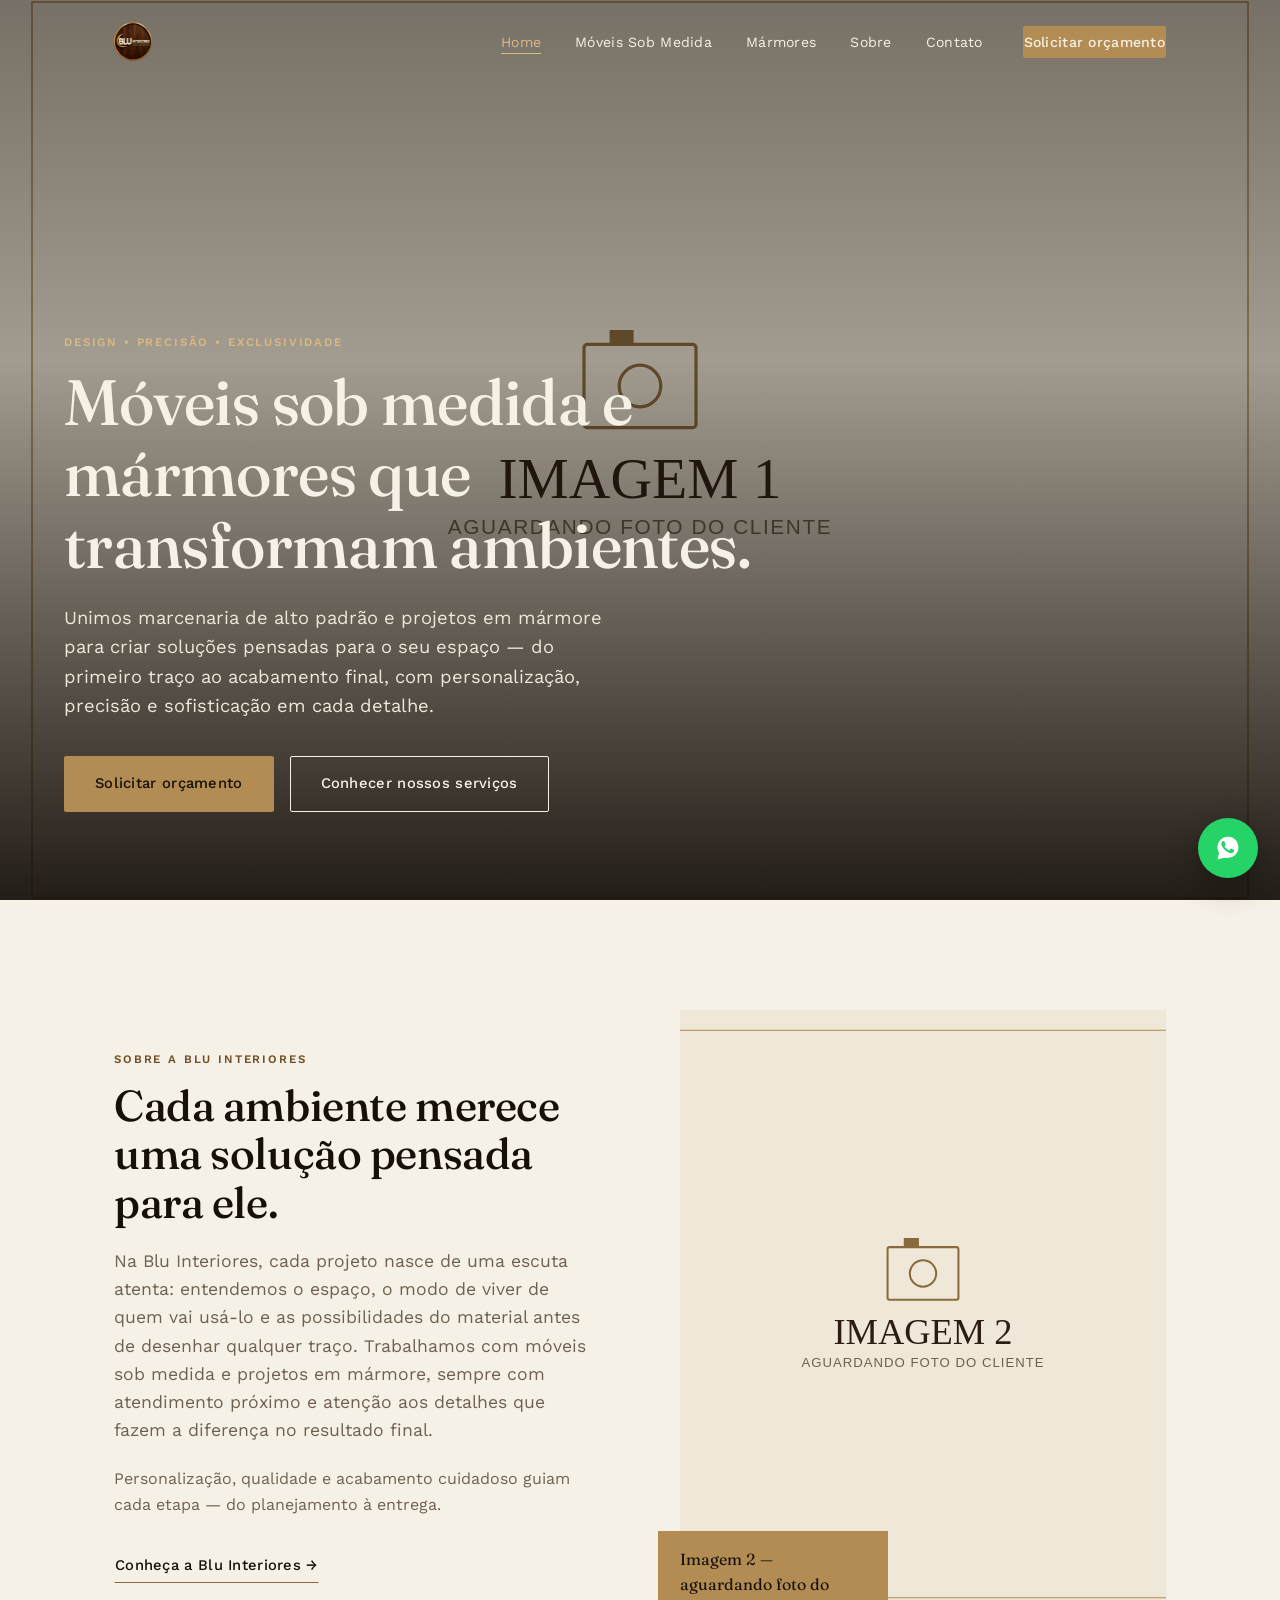
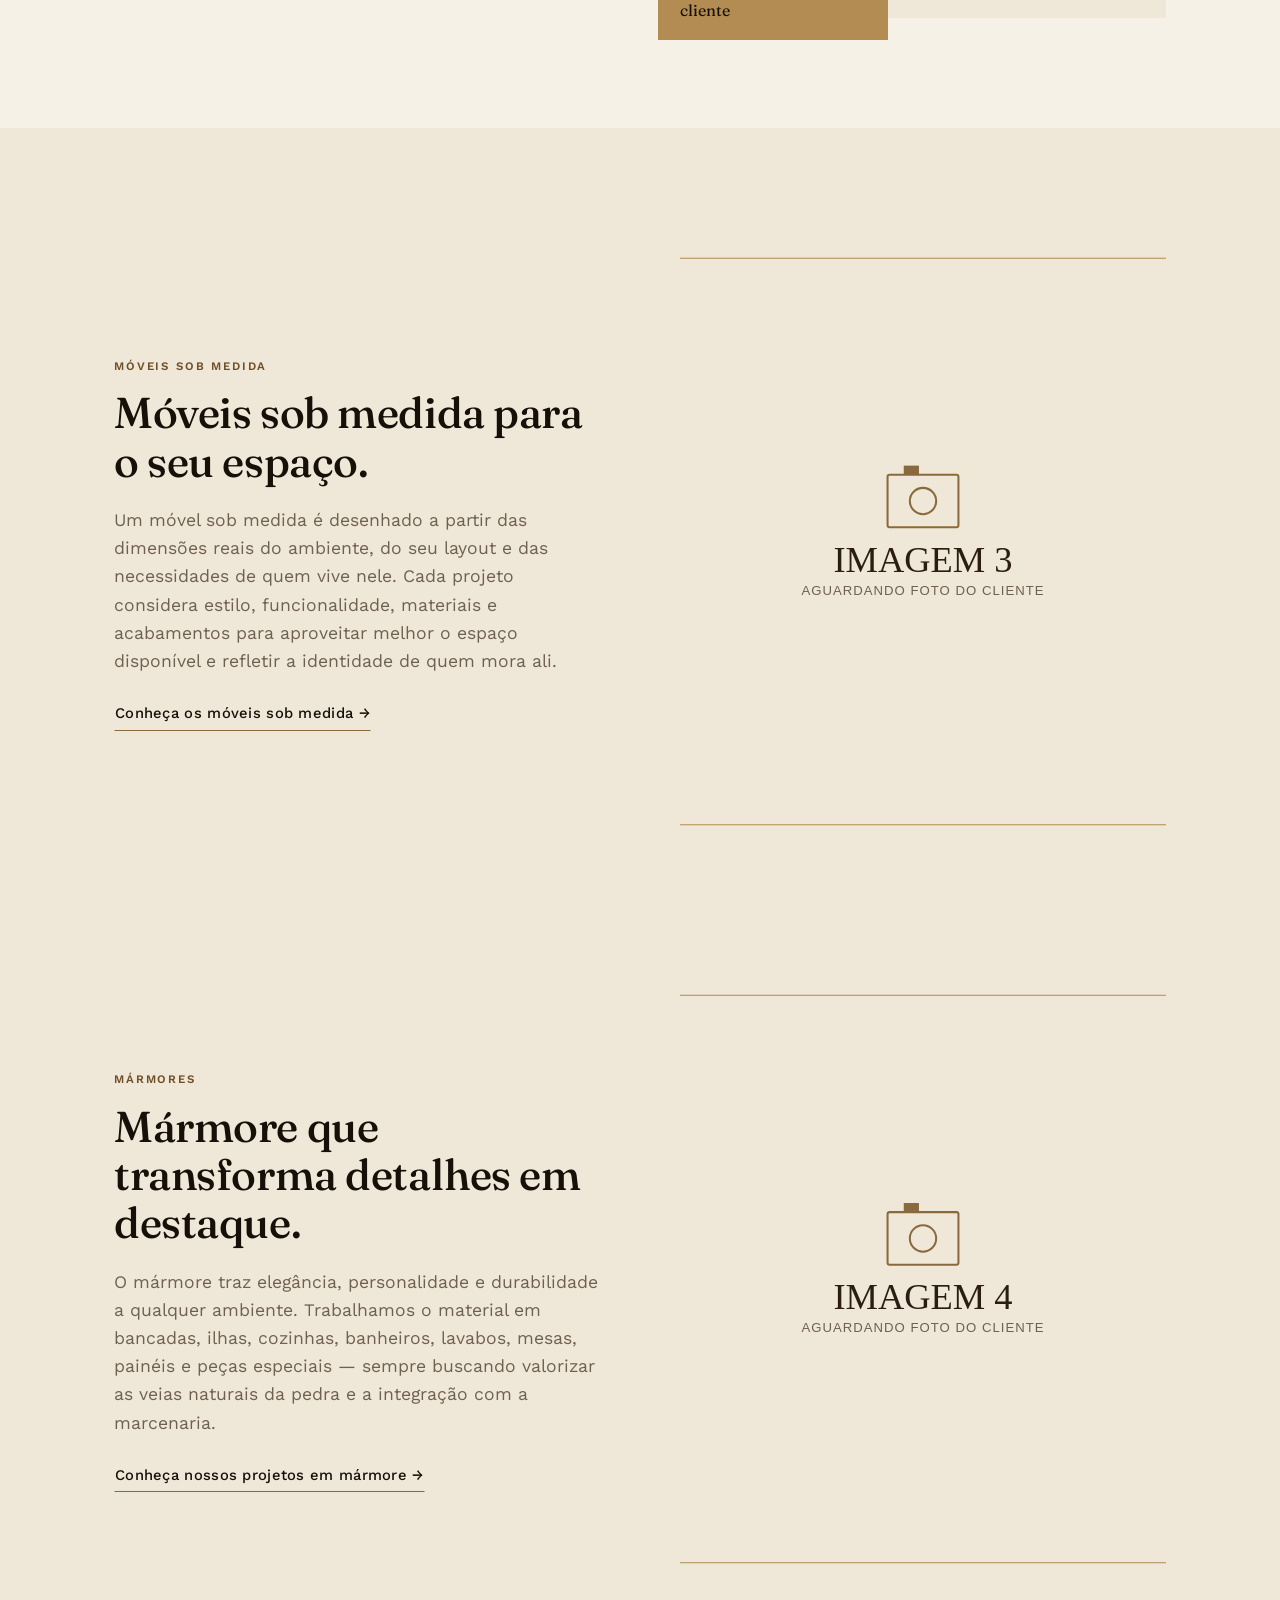
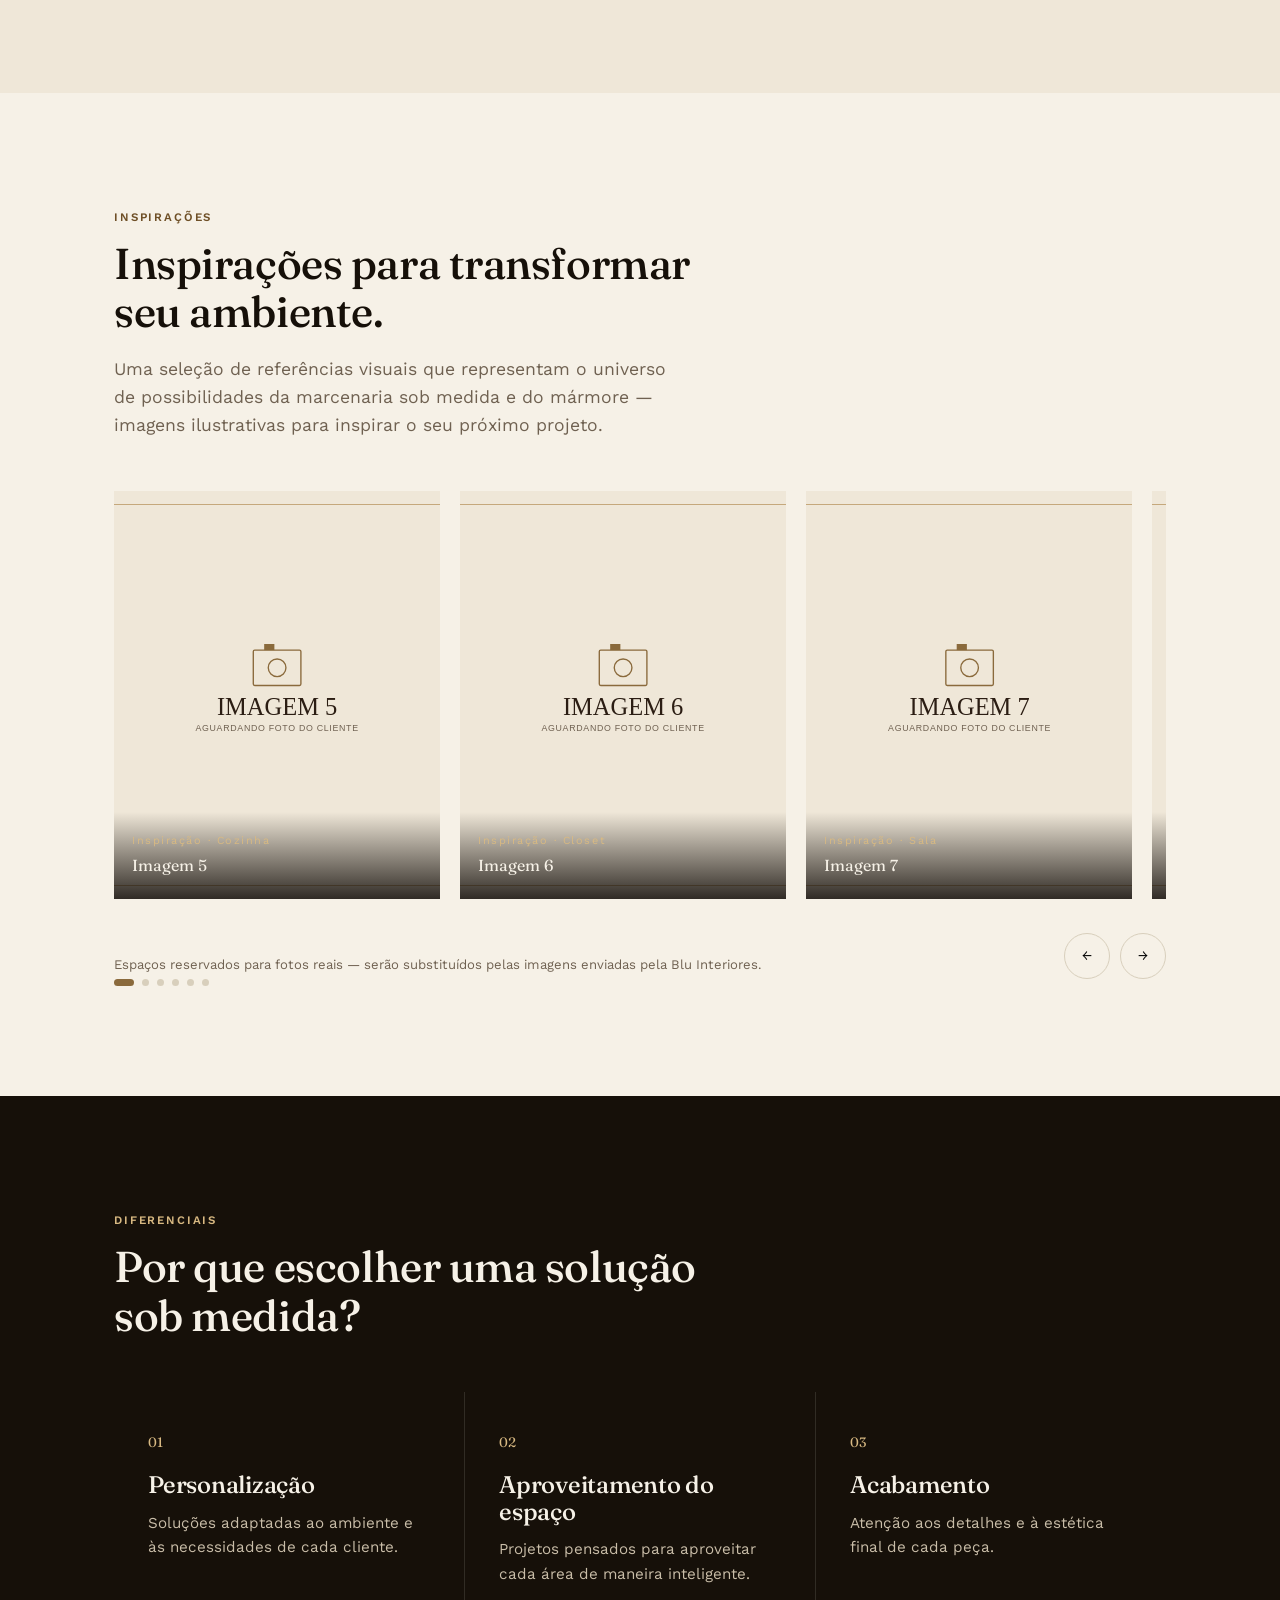
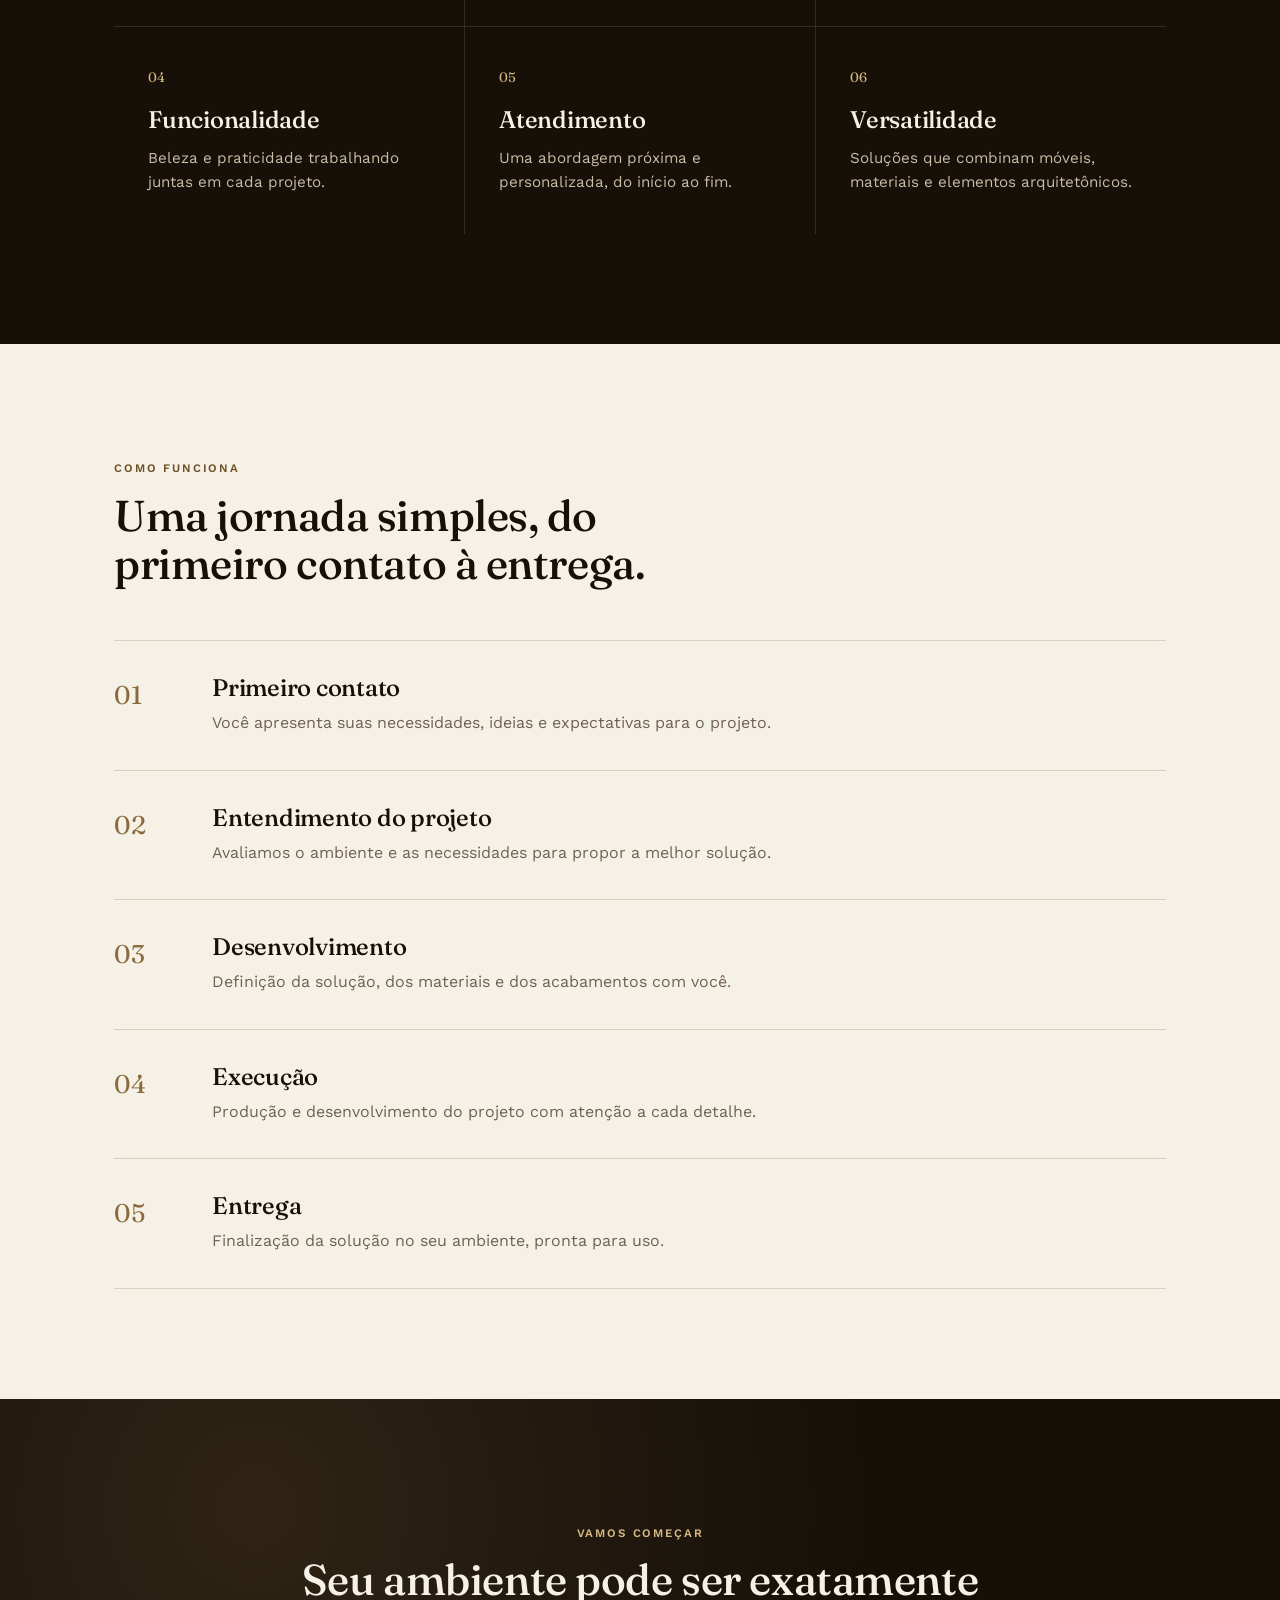
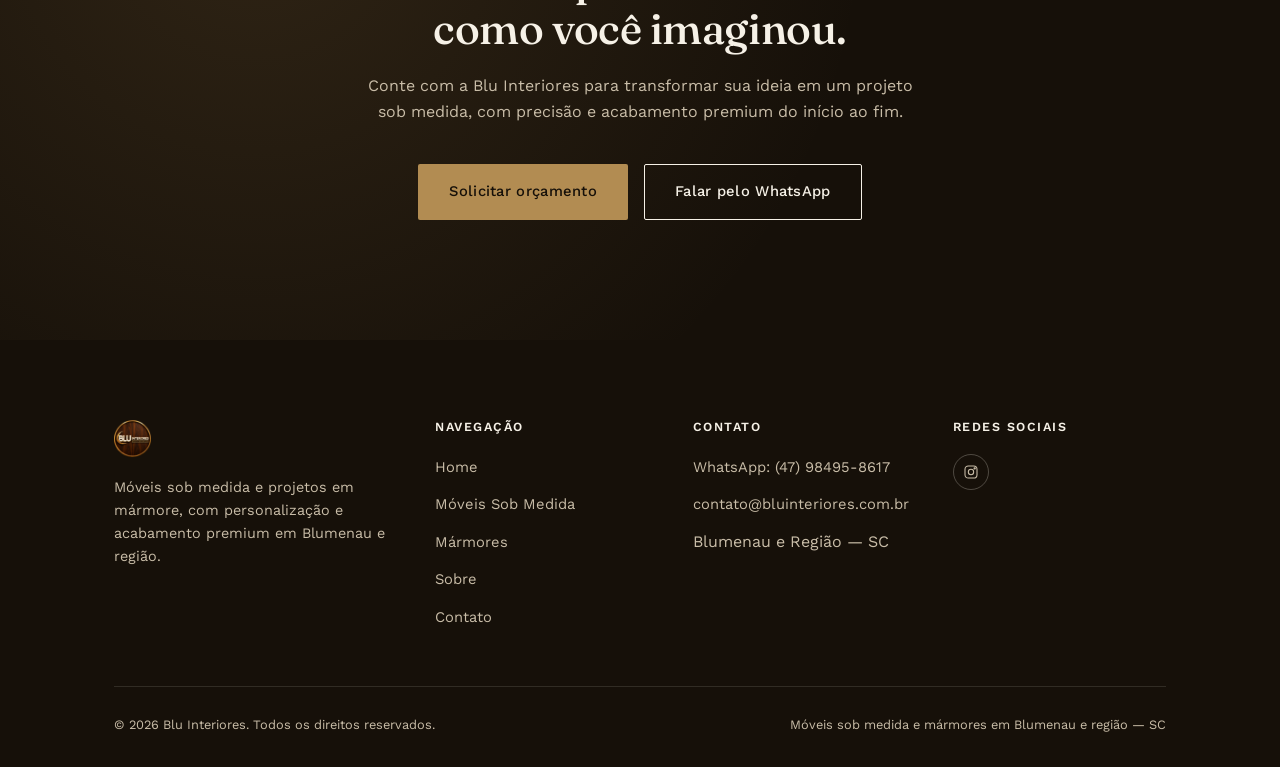
<file: index.html>
<!DOCTYPE html>
<html lang="pt-BR">
<head>
<meta charset="UTF-8">
<meta name="viewport" content="width=device-width, initial-scale=1.0">
<title>Blu Interiores | Móveis Sob Medida e Mármores em Blumenau, SC</title>
<meta name="description" content="Móveis sob medida e projetos em mármore com acabamento premium. Atendimento personalizado em Blumenau e região. Solicite um orçamento com a Blu Interiores.">
<link rel="canonical" href="https://www.bluinteriores.com.br/">
<meta property="og:type" content="website">
<meta property="og:title" content="Blu Interiores | Móveis Sob Medida e Mármores">
<meta property="og:description" content="Móveis sob medida e projetos em mármore com acabamento premium, personalização e atenção aos detalhes.">
<meta property="og:image" content="https://www.bluinteriores.com.br/assets/logo-madeira.png">
<meta property="og:locale" content="pt_BR">
<meta name="twitter:card" content="summary_large_image">
<link rel="icon" href="assets/logo-madeira.png" type="image/png">
<meta name="theme-color" content="#161009">
<link rel="preconnect" href="https://fonts.googleapis.com">
<link rel="preconnect" href="https://fonts.gstatic.com" crossorigin>
<link rel="stylesheet" href="https://fonts.googleapis.com/css2?family=Fraunces:ital,opsz,wght@0,9..144,300;0,9..144,400;0,9..144,500;0,9..144,600;1,9..144,400&family=Work+Sans:wght@300;400;500;600&display=swap">
<link rel="stylesheet" href="assets/css/style.css">
<script type="application/ld+json">
{
  "@context": "https://schema.org",
  "@type": "LocalBusiness",
  "name": "Blu Interiores",
  "image": "https://www.bluinteriores.com.br/assets/logo-madeira.png",
  "description": "Móveis sob medida e projetos em mármore com acabamento premium.",
  "areaServed": "Blumenau e Região, SC",
  "address": { "@type": "PostalAddress", "addressLocality": "Blumenau", "addressRegion": "SC", "addressCountry": "BR" },
  "sameAs": ["https://www.instagram.com/interiores.blu"]
}
</script>
</head>
<body>
<a class="skip-link" href="#main">Pular para o conteúdo</a>

<!-- ============ HEADER ============ -->
<header class="site-header">
  <div class="container">
    <a href="index.html" class="brand" aria-label="Blu Interiores — início">
      <img src="assets/logo-madeira.png" alt="Blu Interiores — Móveis Sob Medida" decoding="async">
    </a>
    <nav class="main-nav" aria-label="Navegação principal">
      <ul>
        <li><a href="index.html" aria-current="page">Home</a></li>
        <li><a href="moveis-sob-medida.html">Móveis Sob Medida</a></li>
        <li><a href="marmores.html">Mármores</a></li>
        <li><a href="sobre.html">Sobre</a></li>
        <li><a href="contato.html">Contato</a></li>
      </ul>
      <a class="btn btn-primary nav-cta" href="contato.html">Solicitar orçamento</a>
    </nav>
    <button class="hamburger" aria-label="Abrir menu" aria-expanded="false">
      <span></span><span></span><span></span>
    </button>
  </div>
</header>

<div class="mobile-panel" id="mobile-panel">
  <div class="panel-top">
    <img src="assets/logo-madeira.png" alt="Blu Interiores" style="height:34px;" decoding="async">
    <button class="close-btn" aria-label="Fechar menu">&times;</button>
  </div>
  <ul>
    <li><a href="index.html" aria-current="page">Home</a></li>
    <li><a href="moveis-sob-medida.html">Móveis Sob Medida</a></li>
    <li><a href="marmores.html">Mármores</a></li>
    <li><a href="sobre.html">Sobre</a></li>
    <li><a href="contato.html">Contato</a></li>
  </ul>
  <a class="btn btn-primary" href="contato.html">Solicitar orçamento</a>
</div>

<main id="main">

  <!-- ============ HERO ============ -->
  <section class="hero">
    <div class="hero-media">
      <img src="assets/placeholders/imagem-1.svg" alt="Imagem 1 — aguardando foto enviada pelo cliente" loading="eager" decoding="async" fetchpriority="high">
    </div>
    <div class="hero-content">
      <span class="eyebrow" style="color:var(--brass-light)">DESIGN • PRECISÃO • EXCLUSIVIDADE</span>
      <h1>Móveis sob medida e mármores que transformam ambientes.</h1>
      <p class="lede">Unimos marcenaria de alto padrão e projetos em mármore para criar soluções pensadas para o seu espaço — do primeiro traço ao acabamento final, com personalização, precisão e sofisticação em cada detalhe.</p>
      <div class="btn-row">
        <a href="contato.html" class="btn btn-primary">Solicitar orçamento</a>
        <a href="#servicos" class="btn btn-outline">Conhecer nossos serviços</a>
      </div>
    </div>
  </section>

  <!-- ============ SOBRE ============ -->
  <section class="section" id="sobre">
    <div class="container">
      <div class="split reverse">
        <div class="split-media reveal">
          <img src="assets/placeholders/imagem-2.svg" alt="Imagem 2 — aguardando foto enviada pelo cliente" loading="lazy" decoding="async">
          <div class="frame-tag">Imagem 2 — aguardando foto do cliente</div>
        </div>
        <div class="reveal">
          <span class="eyebrow">SOBRE A BLU INTERIORES</span>
          <h2>Cada ambiente merece uma solução pensada para ele.</h2>
          <p class="lede" style="margin:20px 0 22px;">Na Blu Interiores, cada projeto nasce de uma escuta atenta: entendemos o espaço, o modo de viver de quem vai usá-lo e as possibilidades do material antes de desenhar qualquer traço. Trabalhamos com móveis sob medida e projetos em mármore, sempre com atendimento próximo e atenção aos detalhes que fazem a diferença no resultado final.</p>
          <p style="color:var(--muted)">Personalização, qualidade e acabamento cuidadoso guiam cada etapa — do planejamento à entrega.</p>
          <div style="margin-top:32px;">
            <a href="sobre.html" class="btn btn-ghost">Conheça a Blu Interiores →</a>
          </div>
        </div>
      </div>
    </div>
  </section>

  <!-- ============ SERVIÇOS ============ -->
  <section class="section section-panel" id="servicos">
    <div class="container">

      <div class="split" style="margin-bottom:130px;">
        <div class="reveal">
          <span class="eyebrow">MÓVEIS SOB MEDIDA</span>
          <h2>Móveis sob medida para o seu espaço.</h2>
          <p class="lede" style="margin:20px 0 22px;">Um móvel sob medida é desenhado a partir das dimensões reais do ambiente, do seu layout e das necessidades de quem vive nele. Cada projeto considera estilo, funcionalidade, materiais e acabamentos para aproveitar melhor o espaço disponível e refletir a identidade de quem mora ali.</p>
          <a href="moveis-sob-medida.html" class="btn btn-ghost">Conheça os móveis sob medida →</a>
        </div>
        <div class="split-media reveal">
          <img src="assets/placeholders/imagem-3.svg" alt="Imagem 3 — aguardando foto enviada pelo cliente" loading="lazy" decoding="async">
        </div>
      </div>

      <div class="split reverse">
        <div class="split-media reveal">
          <img src="assets/placeholders/imagem-4.svg" alt="Imagem 4 — aguardando foto enviada pelo cliente" loading="lazy" decoding="async">
        </div>
        <div class="reveal">
          <span class="eyebrow">MÁRMORES</span>
          <h2>Mármore que transforma detalhes em destaque.</h2>
          <p class="lede" style="margin:20px 0 22px;">O mármore traz elegância, personalidade e durabilidade a qualquer ambiente. Trabalhamos o material em bancadas, ilhas, cozinhas, banheiros, lavabos, mesas, painéis e peças especiais — sempre buscando valorizar as veias naturais da pedra e a integração com a marcenaria.</p>
          <a href="marmores.html" class="btn btn-ghost">Conheça nossos projetos em mármore →</a>
        </div>
      </div>

    </div>
  </section>

  <!-- ============ PORTFÓLIO / INSPIRAÇÕES ============ -->
  <section class="section" id="inspiracoes">
    <div class="container">
      <div class="section-head reveal">
        <span class="eyebrow">INSPIRAÇÕES</span>
        <h2>Inspirações para transformar seu ambiente.</h2>
        <p class="lede" style="margin-top:18px;">Uma seleção de referências visuais que representam o universo de possibilidades da marcenaria sob medida e do mármore — imagens ilustrativas para inspirar o seu próximo projeto.</p>
      </div>

      <div class="carousel reveal" data-carousel>
        <div class="carousel-track" tabindex="0" aria-label="Galeria de inspirações, arraste para navegar">
          <div class="carousel-slide">
            <img src="assets/placeholders/imagem-5.svg" alt="Imagem 5 — aguardando foto enviada pelo cliente" loading="lazy" decoding="async">
            <div class="carousel-caption"><span class="tag">Inspiração · Cozinha</span><span class="title">Imagem 5</span></div>
          </div>
          <div class="carousel-slide">
            <img src="assets/placeholders/imagem-6.svg" alt="Imagem 6 — aguardando foto enviada pelo cliente" loading="lazy" decoding="async">
            <div class="carousel-caption"><span class="tag">Inspiração · Closet</span><span class="title">Imagem 6</span></div>
          </div>
          <div class="carousel-slide">
            <img src="assets/placeholders/imagem-7.svg" alt="Imagem 7 — aguardando foto enviada pelo cliente" loading="lazy" decoding="async">
            <div class="carousel-caption"><span class="tag">Inspiração · Sala</span><span class="title">Imagem 7</span></div>
          </div>
          <div class="carousel-slide">
            <img src="assets/placeholders/imagem-8.svg" alt="Imagem 8 — aguardando foto enviada pelo cliente" loading="lazy" decoding="async">
            <div class="carousel-caption"><span class="tag">Inspiração · Banheiro</span><span class="title">Imagem 8</span></div>
          </div>
          <div class="carousel-slide">
            <img src="assets/placeholders/imagem-9.svg" alt="Imagem 9 — aguardando foto enviada pelo cliente" loading="lazy" decoding="async">
            <div class="carousel-caption"><span class="tag">Inspiração · Cozinha</span><span class="title">Imagem 9</span></div>
          </div>
          <div class="carousel-slide">
            <img src="assets/placeholders/imagem-10.svg" alt="Imagem 10 — aguardando foto enviada pelo cliente" loading="lazy" decoding="async">
            <div class="carousel-caption"><span class="tag">Inspiração · Dormitório</span><span class="title">Imagem 10</span></div>
          </div>
        </div>
        <div class="carousel-controls">
          <p class="carousel-note">Espaços reservados para fotos reais — serão substituídos pelas imagens enviadas pela Blu Interiores.</p>
          <div class="carousel-arrows">
            <button type="button" data-prev aria-label="Imagem anterior">&#8592;</button>
            <button type="button" data-next aria-label="Próxima imagem">&#8594;</button>
          </div>
        </div>
        <div class="carousel-dots" role="tablist" aria-label="Selecionar imagem"></div>
      </div>
    </div>
  </section>

  <!-- ============ DIFERENCIAIS ============ -->
  <section class="section section-dark">
    <div class="container">
      <div class="section-head reveal">
        <span class="eyebrow" style="color:var(--brass-light)">DIFERENCIAIS</span>
        <h2 class="on-dark">Por que escolher uma solução sob medida?</h2>
      </div>
    </div>
    <div class="container">
      <div class="feature-grid reveal" style="background:rgba(246,241,231,.12);">
        <div class="feature-card" style="background:var(--walnut-950);color:var(--ivory);">
          <span class="num">01</span>
          <h3 class="on-dark">Personalização</h3>
          <p style="color:var(--muted-on-dark)">Soluções adaptadas ao ambiente e às necessidades de cada cliente.</p>
        </div>
        <div class="feature-card" style="background:var(--walnut-950);color:var(--ivory);">
          <span class="num">02</span>
          <h3 class="on-dark">Aproveitamento do espaço</h3>
          <p style="color:var(--muted-on-dark)">Projetos pensados para aproveitar cada área de maneira inteligente.</p>
        </div>
        <div class="feature-card" style="background:var(--walnut-950);color:var(--ivory);">
          <span class="num">03</span>
          <h3 class="on-dark">Acabamento</h3>
          <p style="color:var(--muted-on-dark)">Atenção aos detalhes e à estética final de cada peça.</p>
        </div>
        <div class="feature-card" style="background:var(--walnut-950);color:var(--ivory);">
          <span class="num">04</span>
          <h3 class="on-dark">Funcionalidade</h3>
          <p style="color:var(--muted-on-dark)">Beleza e praticidade trabalhando juntas em cada projeto.</p>
        </div>
        <div class="feature-card" style="background:var(--walnut-950);color:var(--ivory);">
          <span class="num">05</span>
          <h3 class="on-dark">Atendimento</h3>
          <p style="color:var(--muted-on-dark)">Uma abordagem próxima e personalizada, do início ao fim.</p>
        </div>
        <div class="feature-card" style="background:var(--walnut-950);color:var(--ivory);">
          <span class="num">06</span>
          <h3 class="on-dark">Versatilidade</h3>
          <p style="color:var(--muted-on-dark)">Soluções que combinam móveis, materiais e elementos arquitetônicos.</p>
        </div>
      </div>
    </div>
  </section>

  <!-- ============ PROCESSO ============ -->
  <section class="section">
    <div class="container">
      <div class="section-head reveal">
        <span class="eyebrow">COMO FUNCIONA</span>
        <h2>Uma jornada simples, do primeiro contato à entrega.</h2>
      </div>
      <div class="process-list reveal">
        <div class="process-item">
          <span class="step-num">01</span>
          <div><h3>Primeiro contato</h3><p>Você apresenta suas necessidades, ideias e expectativas para o projeto.</p></div>
        </div>
        <div class="process-item">
          <span class="step-num">02</span>
          <div><h3>Entendimento do projeto</h3><p>Avaliamos o ambiente e as necessidades para propor a melhor solução.</p></div>
        </div>
        <div class="process-item">
          <span class="step-num">03</span>
          <div><h3>Desenvolvimento</h3><p>Definição da solução, dos materiais e dos acabamentos com você.</p></div>
        </div>
        <div class="process-item">
          <span class="step-num">04</span>
          <div><h3>Execução</h3><p>Produção e desenvolvimento do projeto com atenção a cada detalhe.</p></div>
        </div>
        <div class="process-item">
          <span class="step-num">05</span>
          <div><h3>Entrega</h3><p>Finalização da solução no seu ambiente, pronta para uso.</p></div>
        </div>
      </div>
    </div>
  </section>

  <!-- ============ CTA PRINCIPAL ============ -->
  <section class="cta-band">
    <div class="container">
      <span class="eyebrow" style="color:var(--brass-light)">VAMOS COMEÇAR</span>
      <h2>Seu ambiente pode ser exatamente como você imaginou.</h2>
      <p>Conte com a Blu Interiores para transformar sua ideia em um projeto sob medida, com precisão e acabamento premium do início ao fim.</p>
      <div class="btn-row">
        <a href="contato.html" class="btn btn-primary">Solicitar orçamento</a>
        <a href="https://wa.me/5547984958617?text=Ol%C3%A1!%20Gostaria%20de%20solicitar%20um%20or%C3%A7amento%20com%20a%20Blu%20Interiores." class="btn btn-outline" target="_blank" rel="noopener">Falar pelo WhatsApp</a>
      </div>
    </div>
  </section>

</main>

<!-- ============ FOOTER ============ -->
<footer class="site-footer">
  <div class="container">
    <div class="footer-grid">
      <div class="footer-brand">
        <img src="assets/logo-madeira.png" alt="Blu Interiores" decoding="async">
        <p>Móveis sob medida e projetos em mármore, com personalização e acabamento premium em Blumenau e região.</p>
      </div>
      <div class="footer-col">
        <h4>Navegação</h4>
        <ul>
          <li><a href="index.html">Home</a></li>
          <li><a href="moveis-sob-medida.html">Móveis Sob Medida</a></li>
          <li><a href="marmores.html">Mármores</a></li>
          <li><a href="sobre.html">Sobre</a></li>
          <li><a href="contato.html">Contato</a></li>
        </ul>
      </div>
      <div class="footer-col">
        <h4>Contato</h4>
        <ul>
          <li><a href="https://wa.me/5547984958617" target="_blank" rel="noopener">WhatsApp: (47) 98495-8617</a></li>
          <li><a href="mailto:contato@bluinteriores.com.br">contato@bluinteriores.com.br</a></li>
          <li>Blumenau e Região — SC</li>
        </ul>
      </div>
      <div class="footer-col">
        <h4>Redes sociais</h4>
        <div class="social-row">
          <a href="https://www.instagram.com/interiores.blu" target="_blank" rel="noopener" aria-label="Instagram da Blu Interiores">
            <svg viewBox="0 0 24 24" fill="none" stroke="currentColor" stroke-width="1.6"><rect x="3" y="3" width="18" height="18" rx="5"/><circle cx="12" cy="12" r="4"/><circle cx="17.5" cy="6.5" r="1"/></svg>
          </a>
        </div>
      </div>
    </div>
    <div class="footer-bottom">
      <span>© 2026 Blu Interiores. Todos os direitos reservados.</span>
      <span>Móveis sob medida e mármores em Blumenau e região — SC</span>
    </div>
  </div>
</footer>

<!-- ============ WHATSAPP FLUTUANTE ============ -->
<div class="wa-menu" id="wa-menu">
  <p class="title">Como podemos ajudar?</p>
  <a href="https://wa.me/5547984958617?text=Ol%C3%A1!%20Gostaria%20de%20solicitar%20um%20or%C3%A7amento%20com%20a%20Blu%20Interiores." target="_blank" rel="noopener">Quero solicitar um orçamento</a>
  <a href="https://wa.me/5547984958617?text=Ol%C3%A1!%20Tenho%20uma%20d%C3%BAvida%20e%20gostaria%20de%20falar%20com%20a%20Blu%20Interiores." target="_blank" rel="noopener">Quero tirar uma dúvida</a>
</div>
<button class="wa-fab" aria-label="Falar no WhatsApp">
  <svg viewBox="0 0 32 32"><path d="M16.02 3C9.4 3 4 8.36 4 15c0 2.35.66 4.53 1.8 6.4L4 29l7.8-1.75A11.9 11.9 0 0 0 16.02 27C22.63 27 28 21.64 28 15S22.63 3 16.02 3zm6.85 16.9c-.3.83-1.5 1.55-2.44 1.75-.65.14-1.5.25-4.35-.93-3.65-1.5-6-5.2-6.18-5.44-.18-.24-1.47-1.95-1.47-3.72 0-1.77.93-2.64 1.26-3 .3-.34.68-.42.9-.42.23 0 .46.002.66.012.21.01.5-.08.78.6.3.72.99 2.5 1.08 2.68.09.18.15.4.03.64-.12.24-.18.4-.36.6-.18.22-.38.48-.54.65-.18.18-.37.38-.16.74.21.36.93 1.53 1.99 2.48 1.37 1.22 2.52 1.6 2.88 1.78.36.18.57.15.78-.09.21-.24.9-1.05 1.14-1.4.24-.36.48-.3.8-.18.33.12 2.08.98 2.44 1.16.36.18.6.27.68.42.09.16.09.9-.22 1.73z"/></svg>
</button>

<!-- Barra fixa de conversão (mobile) -->
<div class="sticky-cta" role="region" aria-label="Ações rápidas">
  <a href="contato.html" class="btn btn-primary">Solicitar orçamento</a>
  <a href="https://wa.me/5547984958617?text=Ol%C3%A1!%20Gostaria%20de%20solicitar%20um%20or%C3%A7amento%20com%20a%20Blu%20Interiores." class="btn btn-outline" style="color:var(--ivory);border-color:rgba(246,241,231,.4);" target="_blank" rel="noopener">WhatsApp</a>
</div>

<!-- Voltar ao topo -->
<button class="back-to-top" aria-label="Voltar ao topo">
  <svg viewBox="0 0 24 24" fill="none" stroke="currentColor" stroke-width="2" stroke-linecap="round" stroke-linejoin="round"><line x1="12" y1="19" x2="12" y2="5"/><polyline points="5 12 12 5 19 12"/></svg>
</button>

<script src="assets/js/main.js" defer></script>
</body>
</html>
</file>
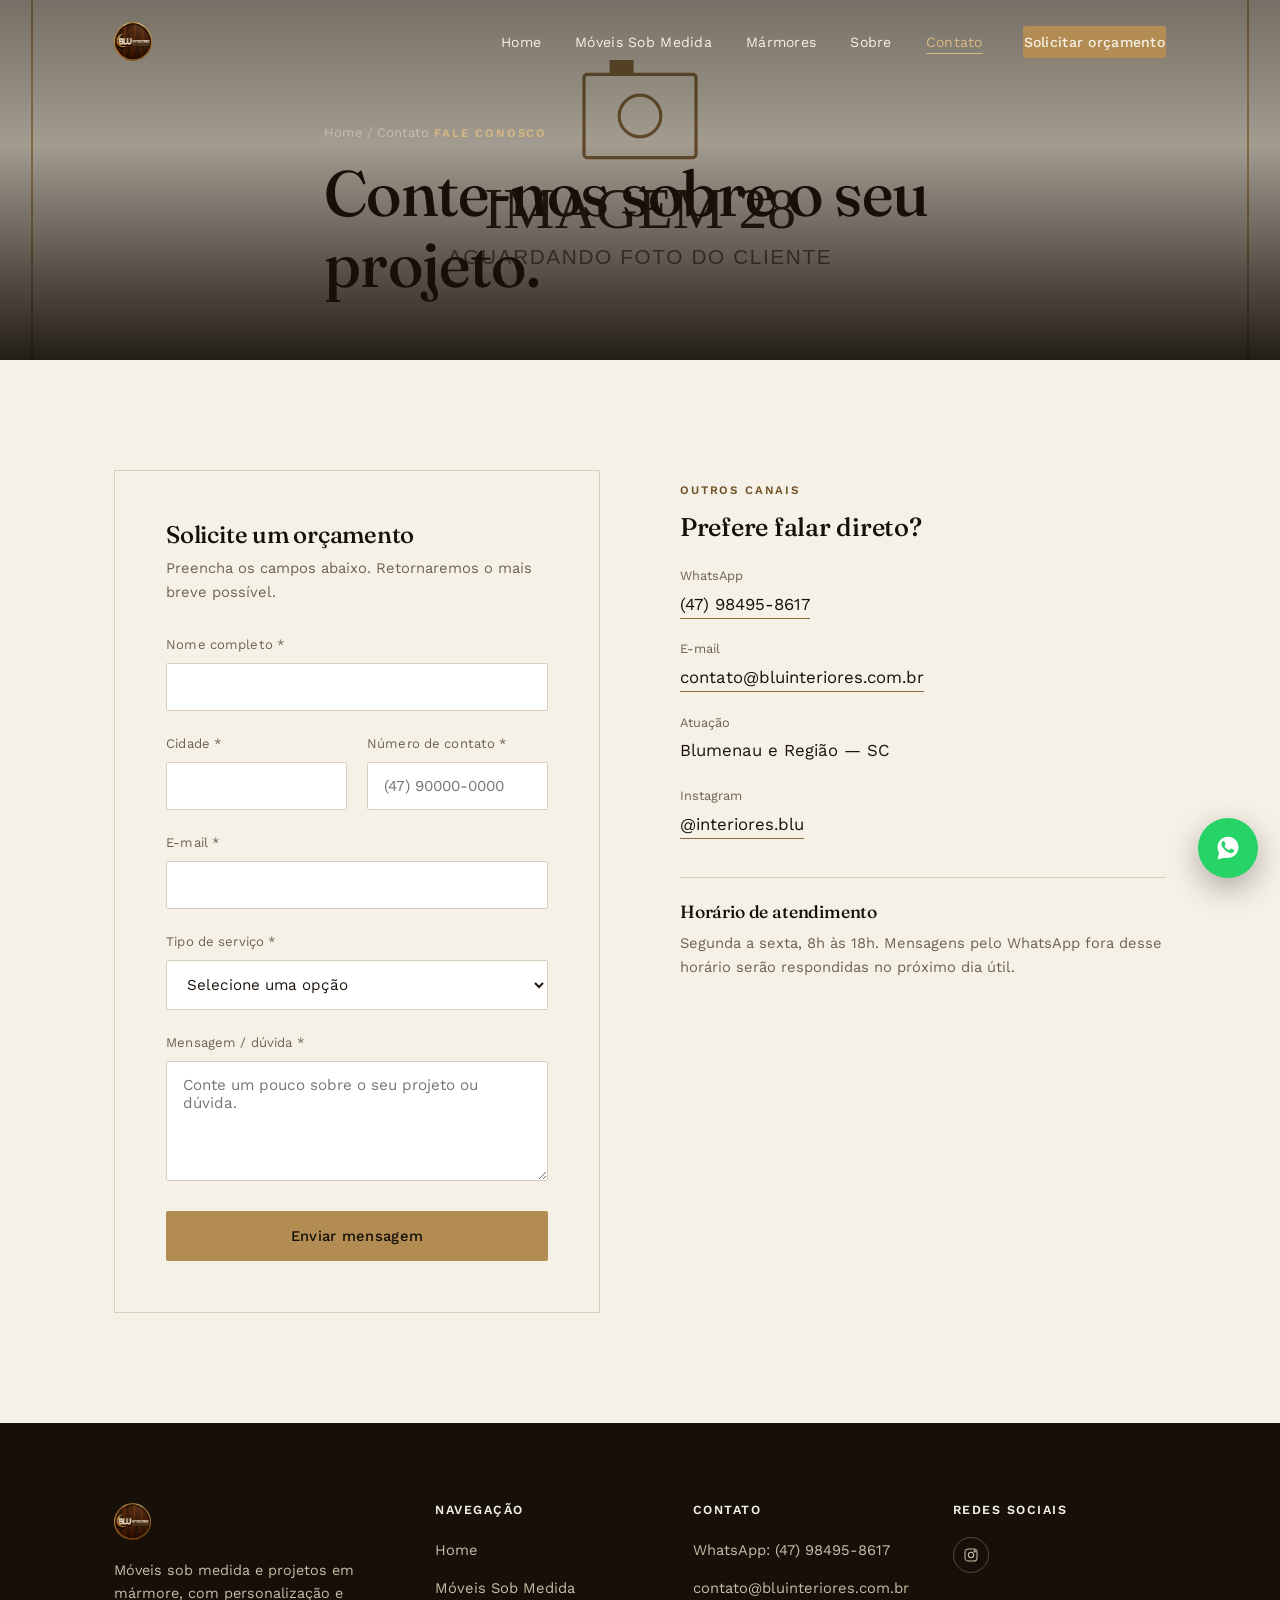
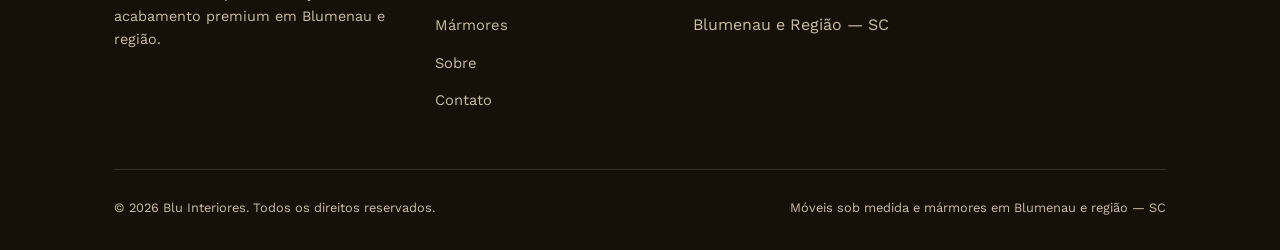
<file: contato.html>
<!DOCTYPE html>
<html lang="pt-BR">
<head>
<meta charset="UTF-8">
<meta name="viewport" content="width=device-width, initial-scale=1.0">
<title>Contato | Blu Interiores — Solicite um Orçamento</title>
<meta name="description" content="Fale com a Blu Interiores. Solicite um orçamento para móveis sob medida ou projetos em mármore em Blumenau e região.">
<link rel="canonical" href="https://www.bluinteriores.com.br/contato">
<meta property="og:type" content="website">
<meta property="og:title" content="Contato | Blu Interiores">
<meta property="og:description" content="Conte-nos sobre o seu projeto. Solicite um orçamento com a Blu Interiores.">
<meta property="og:image" content="https://www.bluinteriores.com.br/assets/logo-madeira.png">
<meta property="og:locale" content="pt_BR">
<meta name="twitter:card" content="summary_large_image">
<link rel="icon" href="assets/logo-madeira.png" type="image/png">
<meta name="theme-color" content="#161009">
<link rel="preconnect" href="https://fonts.googleapis.com">
<link rel="preconnect" href="https://fonts.gstatic.com" crossorigin>
<link rel="stylesheet" href="https://fonts.googleapis.com/css2?family=Fraunces:ital,opsz,wght@0,9..144,300;0,9..144,400;0,9..144,500;0,9..144,600;1,9..144,400&family=Work+Sans:wght@300;400;500;600&display=swap">
<link rel="stylesheet" href="assets/css/style.css">
</head>
<body>
<a class="skip-link" href="#main">Pular para o conteúdo</a>

<header class="site-header">
  <div class="container">
    <a href="index.html" class="brand" aria-label="Blu Interiores — início">
      <img src="assets/logo-madeira.png" alt="Blu Interiores — Móveis Sob Medida" decoding="async">
    </a>
    <nav class="main-nav" aria-label="Navegação principal">
      <ul>
        <li><a href="index.html">Home</a></li>
        <li><a href="moveis-sob-medida.html">Móveis Sob Medida</a></li>
        <li><a href="marmores.html">Mármores</a></li>
        <li><a href="sobre.html">Sobre</a></li>
        <li><a href="contato.html" aria-current="page">Contato</a></li>
      </ul>
      <a class="btn btn-primary nav-cta" href="contato.html">Solicitar orçamento</a>
    </nav>
    <button class="hamburger" aria-label="Abrir menu" aria-expanded="false"><span></span><span></span><span></span></button>
  </div>
</header>

<div class="mobile-panel">
  <div class="panel-top">
    <img src="assets/logo-madeira.png" alt="Blu Interiores" style="height:34px;" decoding="async">
    <button class="close-btn" aria-label="Fechar menu">&times;</button>
  </div>
  <ul>
    <li><a href="index.html">Home</a></li>
    <li><a href="moveis-sob-medida.html">Móveis Sob Medida</a></li>
    <li><a href="marmores.html">Mármores</a></li>
    <li><a href="sobre.html">Sobre</a></li>
    <li><a href="contato.html" aria-current="page">Contato</a></li>
  </ul>
  <a class="btn btn-primary" href="contato.html">Solicitar orçamento</a>
</div>

<main id="main">

  <section class="page-hero" style="min-height:40vh;">
    <div class="hero-media">
      <img src="assets/placeholders/imagem-28.svg" alt="Imagem 28 — aguardando foto enviada pelo cliente" loading="eager" decoding="async" fetchpriority="high">
    </div>
    <div class="container hero-content">
      <span class="breadcrumb"><a href="index.html">Home</a> / Contato</span>
      <span class="eyebrow" style="color:var(--brass-light)">FALE CONOSCO</span>
      <h1>Conte-nos sobre o seu projeto.</h1>
    </div>
  </section>

  <section class="section">
    <div class="container">
      <div class="split" style="align-items:flex-start;">

        <div class="reveal">
          <form class="form-card" id="orcamento-form" data-contact-form novalidate>
            <h2 style="margin-bottom:8px;font-size:1.5rem;">Solicite um orçamento</h2>
            <p style="color:var(--muted);margin-bottom:30px;font-size:.92rem;">Preencha os campos abaixo. Retornaremos o mais breve possível.</p>

            <input type="text" name="empresa_site" class="honeypot" tabindex="-1" autocomplete="off" aria-hidden="true">

            <div class="field">
              <label for="nome">Nome completo *</label>
              <input type="text" id="nome" name="nome" data-required required aria-required="true" aria-describedby="nome-error" autocomplete="name">
              <span class="field-error" id="nome-error" role="alert">Este campo é obrigatório.</span>
            </div>

            <div class="field-row">
              <div class="field">
                <label for="cidade">Cidade *</label>
                <input type="text" id="cidade" name="cidade" data-required required aria-required="true" aria-describedby="cidade-error" autocomplete="address-level2">
                <span class="field-error" id="cidade-error" role="alert">Este campo é obrigatório.</span>
              </div>
              <div class="field">
                <label for="telefone">Número de contato *</label>
                <input type="tel" id="telefone" name="telefone" data-required required aria-required="true" aria-describedby="telefone-error" autocomplete="tel" placeholder="(47) 90000-0000">
                <span class="field-error" id="telefone-error" role="alert">Informe um telefone válido.</span>
              </div>
            </div>

            <div class="field">
              <label for="email">E-mail *</label>
              <input type="email" id="email" name="email" data-required required aria-required="true" aria-describedby="email-error" autocomplete="email">
              <span class="field-error" id="email-error" role="alert">Informe um e-mail válido.</span>
            </div>

            <div class="field">
              <label for="servico">Tipo de serviço *</label>
              <select id="servico" name="servico" data-required required aria-required="true" aria-describedby="servico-error">
                <option value="">Selecione uma opção</option>
                <option value="moveis">Móveis sob medida</option>
                <option value="marmores">Mármores</option>
                <option value="ambos">Móveis + Mármores</option>
                <option value="personalizado">Projeto personalizado</option>
                <option value="outro">Outro</option>
              </select>
              <span class="field-error" id="servico-error" role="alert">Selecione um tipo de serviço.</span>
            </div>

            <div class="field">
              <label for="mensagem">Mensagem / dúvida *</label>
              <textarea id="mensagem" name="mensagem" data-required required aria-required="true" aria-describedby="mensagem-error" placeholder="Conte um pouco sobre o seu projeto ou dúvida."></textarea>
              <span class="field-error" id="mensagem-error" role="alert">Este campo é obrigatório.</span>
            </div>

            <button type="submit" class="btn btn-primary" style="width:100%;justify-content:center;">Enviar mensagem</button>
            <p class="form-status" role="status" aria-live="polite"></p>
          </form>
        </div>

        <div class="reveal" style="padding-top:6px;">
          <span class="eyebrow">OUTROS CANAIS</span>
          <h2 style="font-size:1.6rem;margin-bottom:24px;">Prefere falar direto?</h2>

          <ul style="display:flex;flex-direction:column;gap:22px;margin-bottom:40px;">
            <li>
              <span style="display:block;font-size:.8rem;color:var(--muted);margin-bottom:4px;">WhatsApp</span>
              <a href="https://wa.me/5547984958617" target="_blank" rel="noopener" class="btn-ghost" style="font-size:1.05rem;">(47) 98495-8617</a>
            </li>
            <li>
              <span style="display:block;font-size:.8rem;color:var(--muted);margin-bottom:4px;">E-mail</span>
              <a href="mailto:contato@bluinteriores.com.br" class="btn-ghost" style="font-size:1.05rem;">contato@bluinteriores.com.br</a>
            </li>
            <li>
              <span style="display:block;font-size:.8rem;color:var(--muted);margin-bottom:4px;">Atuação</span>
              <span style="font-size:1.05rem;">Blumenau e Região — SC</span>
            </li>
            <li>
              <span style="display:block;font-size:.8rem;color:var(--muted);margin-bottom:4px;">Instagram</span>
              <a href="https://www.instagram.com/interiores.blu" target="_blank" rel="noopener" class="btn-ghost" style="font-size:1.05rem;">@interiores.blu</a>
            </li>
          </ul>

          <div style="border-top:1px solid var(--stone-line);padding-top:24px;">
            <h3 style="font-size:1.1rem;margin-bottom:10px;">Horário de atendimento</h3>
            <p style="color:var(--muted);font-size:.92rem;">Segunda a sexta, 8h às 18h. Mensagens pelo WhatsApp fora desse horário serão respondidas no próximo dia útil.</p>
          </div>
        </div>

      </div>
    </div>
  </section>

</main>

<footer class="site-footer">
  <div class="container">
    <div class="footer-grid">
      <div class="footer-brand">
        <img src="assets/logo-madeira.png" alt="Blu Interiores" decoding="async">
        <p>Móveis sob medida e projetos em mármore, com personalização e acabamento premium em Blumenau e região.</p>
      </div>
      <div class="footer-col">
        <h4>Navegação</h4>
        <ul>
          <li><a href="index.html">Home</a></li>
          <li><a href="moveis-sob-medida.html">Móveis Sob Medida</a></li>
          <li><a href="marmores.html">Mármores</a></li>
          <li><a href="sobre.html">Sobre</a></li>
          <li><a href="contato.html">Contato</a></li>
        </ul>
      </div>
      <div class="footer-col">
        <h4>Contato</h4>
        <ul>
          <li><a href="https://wa.me/5547984958617" target="_blank" rel="noopener">WhatsApp: (47) 98495-8617</a></li>
          <li><a href="mailto:contato@bluinteriores.com.br">contato@bluinteriores.com.br</a></li>
          <li>Blumenau e Região — SC</li>
        </ul>
      </div>
      <div class="footer-col">
        <h4>Redes sociais</h4>
        <div class="social-row">
          <a href="https://www.instagram.com/interiores.blu" target="_blank" rel="noopener" aria-label="Instagram da Blu Interiores">
            <svg viewBox="0 0 24 24" fill="none" stroke="currentColor" stroke-width="1.6"><rect x="3" y="3" width="18" height="18" rx="5"/><circle cx="12" cy="12" r="4"/><circle cx="17.5" cy="6.5" r="1"/></svg>
          </a>
        </div>
      </div>
    </div>
    <div class="footer-bottom">
      <span>© 2026 Blu Interiores. Todos os direitos reservados.</span>
      <span>Móveis sob medida e mármores em Blumenau e região — SC</span>
    </div>
  </div>
</footer>

<div class="wa-menu" id="wa-menu">
  <p class="title">Como podemos ajudar?</p>
  <a href="https://wa.me/5547984958617?text=Ol%C3%A1!%20Gostaria%20de%20solicitar%20um%20or%C3%A7amento%20com%20a%20Blu%20Interiores." target="_blank" rel="noopener">Quero solicitar um orçamento</a>
  <a href="https://wa.me/5547984958617?text=Ol%C3%A1!%20Tenho%20uma%20d%C3%BAvida%20e%20gostaria%20de%20falar%20com%20a%20Blu%20Interiores." target="_blank" rel="noopener">Quero tirar uma dúvida</a>
</div>
<button class="wa-fab" aria-label="Falar no WhatsApp">
  <svg viewBox="0 0 32 32"><path d="M16.02 3C9.4 3 4 8.36 4 15c0 2.35.66 4.53 1.8 6.4L4 29l7.8-1.75A11.9 11.9 0 0 0 16.02 27C22.63 27 28 21.64 28 15S22.63 3 16.02 3zm6.85 16.9c-.3.83-1.5 1.55-2.44 1.75-.65.14-1.5.25-4.35-.93-3.65-1.5-6-5.2-6.18-5.44-.18-.24-1.47-1.95-1.47-3.72 0-1.77.93-2.64 1.26-3 .3-.34.68-.42.9-.42.23 0 .46.002.66.012.21.01.5-.08.78.6.3.72.99 2.5 1.08 2.68.09.18.15.4.03.64-.12.24-.18.4-.36.6-.18.22-.38.48-.54.65-.18.18-.37.38-.16.74.21.36.93 1.53 1.99 2.48 1.37 1.22 2.52 1.6 2.88 1.78.36.18.57.15.78-.09.21-.24.9-1.05 1.14-1.4.24-.36.48-.3.8-.18.33.12 2.08.98 2.44 1.16.36.18.6.27.68.42.09.16.09.9-.22 1.73z"/></svg>
</button>

<!-- Barra fixa de conversão (mobile) -->
<div class="sticky-cta" role="region" aria-label="Ações rápidas">
  <a href="#orcamento-form" class="btn btn-primary">Preencher formulário</a>
  <a href="https://wa.me/5547984958617?text=Ol%C3%A1!%20Gostaria%20de%20solicitar%20um%20or%C3%A7amento%20com%20a%20Blu%20Interiores." class="btn btn-outline" style="color:var(--ivory);border-color:rgba(246,241,231,.4);" target="_blank" rel="noopener">WhatsApp</a>
</div>

<!-- Voltar ao topo -->
<button class="back-to-top" aria-label="Voltar ao topo">
  <svg viewBox="0 0 24 24" fill="none" stroke="currentColor" stroke-width="2" stroke-linecap="round" stroke-linejoin="round"><line x1="12" y1="19" x2="12" y2="5"/><polyline points="5 12 12 5 19 12"/></svg>
</button>

<script src="assets/js/main.js" defer></script>
</body>
</html>
</file>
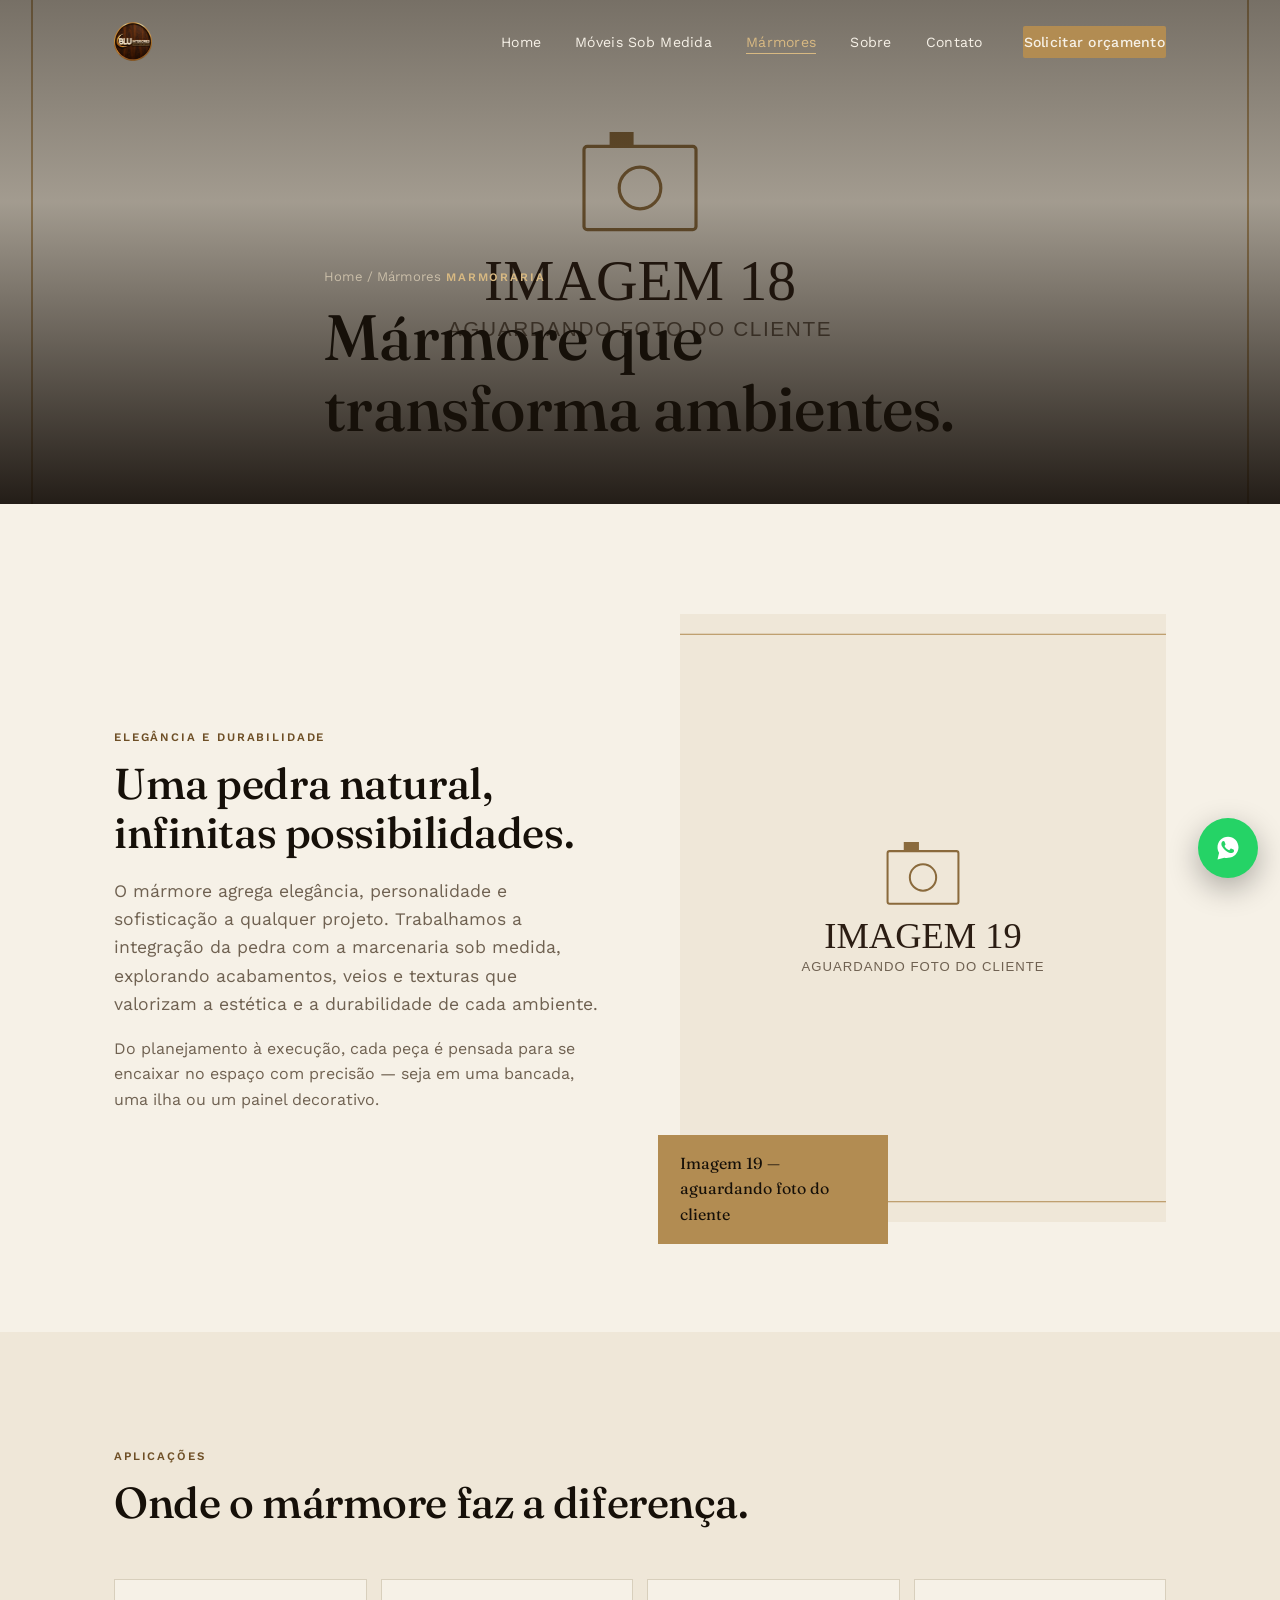
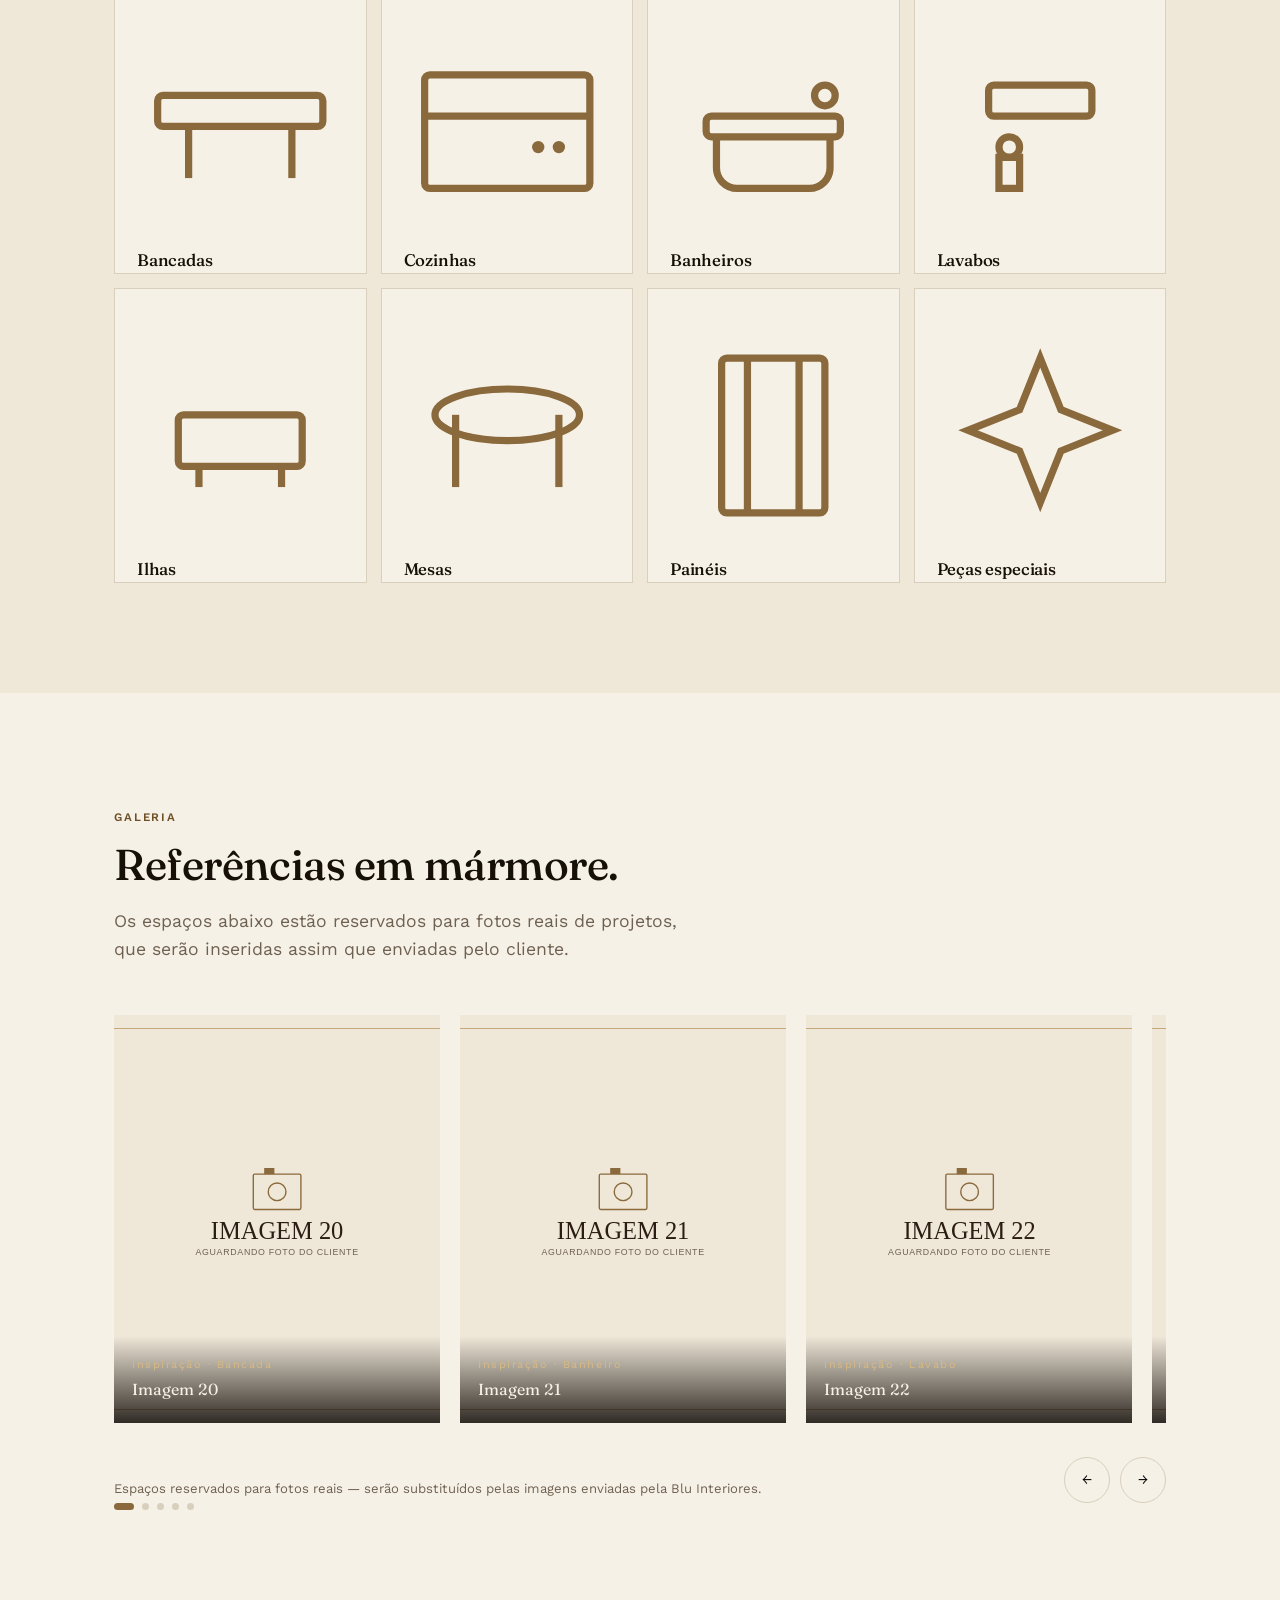
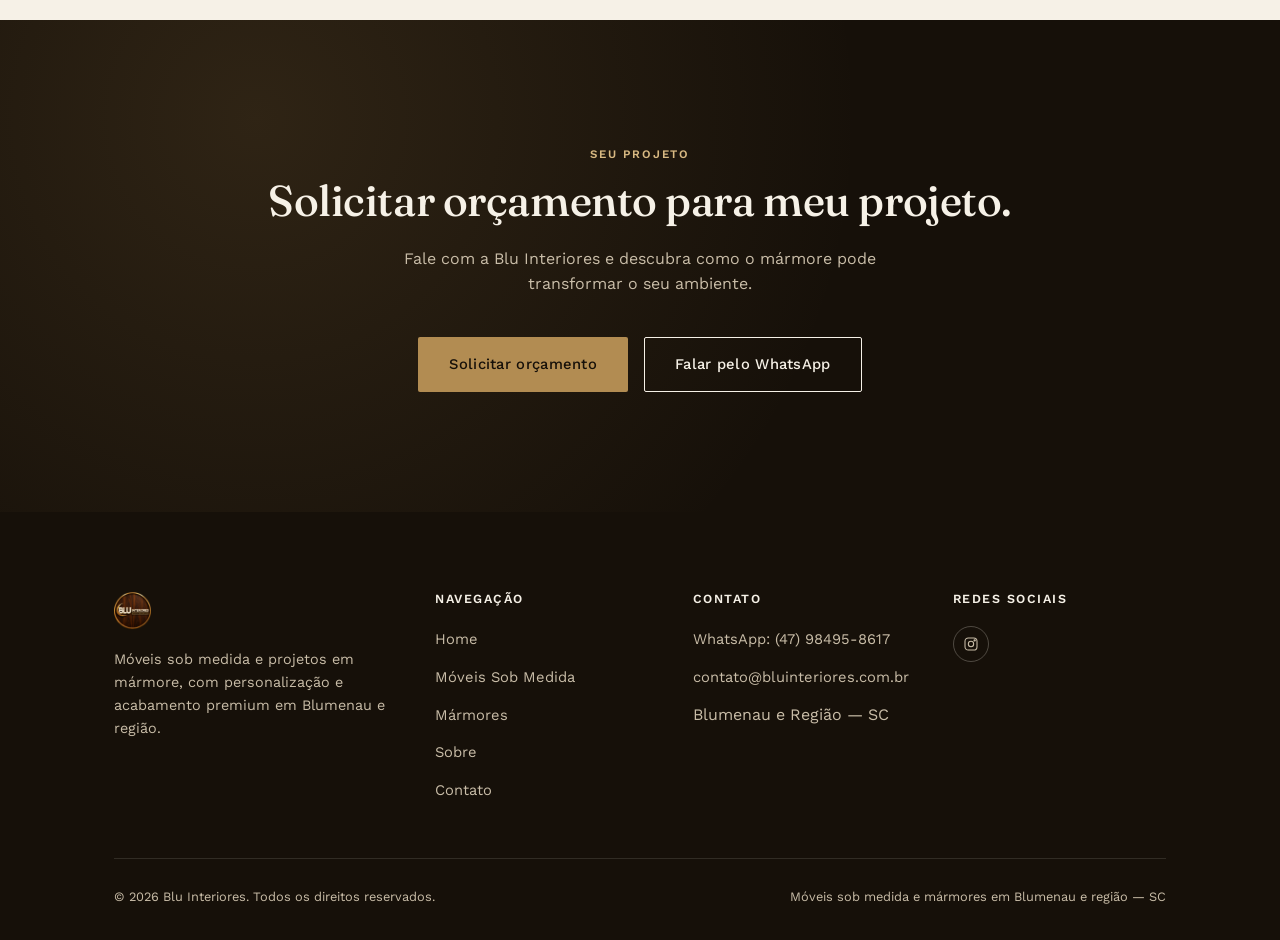
<file: marmores.html>
<!DOCTYPE html>
<html lang="pt-BR">
<head>
<meta charset="UTF-8">
<meta name="viewport" content="width=device-width, initial-scale=1.0">
<title>Mármores | Blu Interiores — Blumenau, SC</title>
<meta name="description" content="Projetos em mármore para bancadas, ilhas, cozinhas, banheiros, lavabos, mesas e painéis. Elegância, personalização e durabilidade com a Blu Interiores.">
<link rel="canonical" href="https://www.bluinteriores.com.br/marmores">
<meta property="og:type" content="website">
<meta property="og:title" content="Mármores | Blu Interiores">
<meta property="og:description" content="Elegância, personalidade e durabilidade em cada peça de mármore, integrada à marcenaria sob medida.">
<meta property="og:image" content="https://www.bluinteriores.com.br/assets/logo-madeira.png">
<meta property="og:locale" content="pt_BR">
<meta name="twitter:card" content="summary_large_image">
<link rel="icon" href="assets/logo-madeira.png" type="image/png">
<meta name="theme-color" content="#161009">
<link rel="preconnect" href="https://fonts.googleapis.com">
<link rel="preconnect" href="https://fonts.gstatic.com" crossorigin>
<link rel="stylesheet" href="https://fonts.googleapis.com/css2?family=Fraunces:ital,opsz,wght@0,9..144,300;0,9..144,400;0,9..144,500;0,9..144,600;1,9..144,400&family=Work+Sans:wght@300;400;500;600&display=swap">
<link rel="stylesheet" href="assets/css/style.css">
</head>
<body>
<a class="skip-link" href="#main">Pular para o conteúdo</a>

<header class="site-header">
  <div class="container">
    <a href="index.html" class="brand" aria-label="Blu Interiores — início">
      <img src="assets/logo-madeira.png" alt="Blu Interiores — Móveis Sob Medida" decoding="async">
    </a>
    <nav class="main-nav" aria-label="Navegação principal">
      <ul>
        <li><a href="index.html">Home</a></li>
        <li><a href="moveis-sob-medida.html">Móveis Sob Medida</a></li>
        <li><a href="marmores.html" aria-current="page">Mármores</a></li>
        <li><a href="sobre.html">Sobre</a></li>
        <li><a href="contato.html">Contato</a></li>
      </ul>
      <a class="btn btn-primary nav-cta" href="contato.html">Solicitar orçamento</a>
    </nav>
    <button class="hamburger" aria-label="Abrir menu" aria-expanded="false"><span></span><span></span><span></span></button>
  </div>
</header>

<div class="mobile-panel">
  <div class="panel-top">
    <img src="assets/logo-madeira.png" alt="Blu Interiores" style="height:34px;" decoding="async">
    <button class="close-btn" aria-label="Fechar menu">&times;</button>
  </div>
  <ul>
    <li><a href="index.html">Home</a></li>
    <li><a href="moveis-sob-medida.html">Móveis Sob Medida</a></li>
    <li><a href="marmores.html" aria-current="page">Mármores</a></li>
    <li><a href="sobre.html">Sobre</a></li>
    <li><a href="contato.html">Contato</a></li>
  </ul>
  <a class="btn btn-primary" href="contato.html">Solicitar orçamento</a>
</div>

<main id="main">

  <section class="page-hero">
    <div class="hero-media">
      <img src="assets/placeholders/imagem-18.svg" alt="Imagem 18 — aguardando foto enviada pelo cliente" loading="eager" decoding="async" fetchpriority="high">
    </div>
    <div class="container hero-content">
      <span class="breadcrumb"><a href="index.html">Home</a> / Mármores</span>
      <span class="eyebrow" style="color:var(--brass-light)">MARMORARIA</span>
      <h1>Mármore que transforma ambientes.</h1>
    </div>
  </section>

  <section class="section">
    <div class="container">
      <div class="split">
        <div class="reveal">
          <span class="eyebrow">ELEGÂNCIA E DURABILIDADE</span>
          <h2>Uma pedra natural, infinitas possibilidades.</h2>
          <p class="lede" style="margin:20px 0 18px;">O mármore agrega elegância, personalidade e sofisticação a qualquer projeto. Trabalhamos a integração da pedra com a marcenaria sob medida, explorando acabamentos, veios e texturas que valorizam a estética e a durabilidade de cada ambiente.</p>
          <p style="color:var(--muted)">Do planejamento à execução, cada peça é pensada para se encaixar no espaço com precisão — seja em uma bancada, uma ilha ou um painel decorativo.</p>
        </div>
        <div class="split-media reveal">
          <img src="assets/placeholders/imagem-19.svg" alt="Imagem 19 — aguardando foto enviada pelo cliente" loading="lazy" decoding="async">
          <div class="frame-tag">Imagem 19 — aguardando foto do cliente</div>
        </div>
      </div>
    </div>
  </section>

  <section class="section section-panel">
    <div class="container">
      <div class="section-head reveal">
        <span class="eyebrow">APLICAÇÕES</span>
        <h2>Onde o mármore faz a diferença.</h2>
      </div>
      <div class="app-grid reveal">
        <div class="app-card">
          <span class="icon"><svg viewBox="0 0 40 40" fill="none" stroke="currentColor" stroke-width="1.4"><rect x="4" y="14" width="32" height="6" rx="1"/><line x1="10" y1="20" x2="10" y2="30"/><line x1="30" y1="20" x2="30" y2="30"/></svg></span>
          <h4>Bancadas</h4>
        </div>
        <div class="app-card">
          <span class="icon"><svg viewBox="0 0 40 40" fill="none" stroke="currentColor" stroke-width="1.4"><rect x="4" y="10" width="32" height="22" rx="1"/><line x1="4" y1="18" x2="36" y2="18"/><circle cx="26" cy="24" r="1.2" fill="currentColor" stroke="none"/><circle cx="30" cy="24" r="1.2" fill="currentColor" stroke="none"/></svg></span>
          <h4>Cozinhas</h4>
        </div>
        <div class="app-card">
          <span class="icon"><svg viewBox="0 0 40 40" fill="none" stroke="currentColor" stroke-width="1.4"><rect x="7" y="18" width="26" height="4" rx="1"/><path d="M9 22v6a4 4 0 0 0 4 4h14a4 4 0 0 0 4-4v-6"/><circle cx="30" cy="14" r="2"/></svg></span>
          <h4>Banheiros</h4>
        </div>
        <div class="app-card">
          <span class="icon"><svg viewBox="0 0 40 40" fill="none" stroke="currentColor" stroke-width="1.4"><rect x="10" y="12" width="20" height="6" rx="1"/><circle cx="14" cy="24" r="2"/><path d="M12 26h4v6h-4z"/></svg></span>
          <h4>Lavabos</h4>
        </div>
        <div class="app-card">
          <span class="icon"><svg viewBox="0 0 40 40" fill="none" stroke="currentColor" stroke-width="1.4"><rect x="8" y="16" width="24" height="10" rx="1"/><line x1="12" y1="26" x2="12" y2="30"/><line x1="28" y1="26" x2="28" y2="30"/></svg></span>
          <h4>Ilhas</h4>
        </div>
        <div class="app-card">
          <span class="icon"><svg viewBox="0 0 40 40" fill="none" stroke="currentColor" stroke-width="1.4"><ellipse cx="20" cy="16" rx="14" ry="5"/><line x1="10" y1="16" x2="10" y2="30"/><line x1="30" y1="16" x2="30" y2="30"/></svg></span>
          <h4>Mesas</h4>
        </div>
        <div class="app-card">
          <span class="icon"><svg viewBox="0 0 40 40" fill="none" stroke="currentColor" stroke-width="1.4"><rect x="10" y="5" width="20" height="30" rx="1"/><line x1="15" y1="5" x2="15" y2="35"/><line x1="25" y1="5" x2="25" y2="35"/></svg></span>
          <h4>Painéis</h4>
        </div>
        <div class="app-card">
          <span class="icon"><svg viewBox="0 0 40 40" fill="none" stroke="currentColor" stroke-width="1.4"><path d="M20 5l4 10 10 4-10 4-4 10-4-10-10-4 10-4z"/></svg></span>
          <h4>Peças especiais</h4>
        </div>
      </div>
    </div>
  </section>

  <section class="section" id="galeria">
    <div class="container">
      <div class="section-head reveal">
        <span class="eyebrow">GALERIA</span>
        <h2>Referências em mármore.</h2>
        <p class="lede" style="margin-top:18px;">Os espaços abaixo estão reservados para fotos reais de projetos, que serão inseridas assim que enviadas pelo cliente.</p>
      </div>
      <div class="carousel reveal" data-carousel>
        <div class="carousel-track" tabindex="0" aria-label="Galeria de projetos em mármore, arraste para navegar">
          <div class="carousel-slide">
            <img src="assets/placeholders/imagem-20.svg" alt="Imagem 20 — aguardando foto enviada pelo cliente" loading="lazy" decoding="async">
            <div class="carousel-caption"><span class="tag">Inspiração · Bancada</span><span class="title">Imagem 20</span></div>
          </div>
          <div class="carousel-slide">
            <img src="assets/placeholders/imagem-21.svg" alt="Imagem 21 — aguardando foto enviada pelo cliente" loading="lazy" decoding="async">
            <div class="carousel-caption"><span class="tag">Inspiração · Banheiro</span><span class="title">Imagem 21</span></div>
          </div>
          <div class="carousel-slide">
            <img src="assets/placeholders/imagem-22.svg" alt="Imagem 22 — aguardando foto enviada pelo cliente" loading="lazy" decoding="async">
            <div class="carousel-caption"><span class="tag">Inspiração · Lavabo</span><span class="title">Imagem 22</span></div>
          </div>
          <div class="carousel-slide">
            <img src="assets/placeholders/imagem-23.svg" alt="Imagem 23 — aguardando foto enviada pelo cliente" loading="lazy" decoding="async">
            <div class="carousel-caption"><span class="tag">Inspiração · Cozinha</span><span class="title">Imagem 23</span></div>
          </div>
          <div class="carousel-slide">
            <img src="assets/placeholders/imagem-24.svg" alt="Imagem 24 — aguardando foto enviada pelo cliente" loading="lazy" decoding="async">
            <div class="carousel-caption"><span class="tag">Inspiração · Cozinha</span><span class="title">Imagem 24</span></div>
          </div>
        </div>
        <div class="carousel-controls">
          <p class="carousel-note">Espaços reservados para fotos reais — serão substituídos pelas imagens enviadas pela Blu Interiores.</p>
          <div class="carousel-arrows">
            <button type="button" data-prev aria-label="Imagem anterior">&#8592;</button>
            <button type="button" data-next aria-label="Próxima imagem">&#8594;</button>
          </div>
        </div>
        <div class="carousel-dots" role="tablist" aria-label="Selecionar imagem"></div>
      </div>
    </div>
  </section>

  <section class="cta-band">
    <div class="container">
      <span class="eyebrow" style="color:var(--brass-light)">SEU PROJETO</span>
      <h2>Solicitar orçamento para meu projeto.</h2>
      <p>Fale com a Blu Interiores e descubra como o mármore pode transformar o seu ambiente.</p>
      <div class="btn-row">
        <a href="contato.html" class="btn btn-primary">Solicitar orçamento</a>
        <a href="https://wa.me/5547984958617?text=Ol%C3%A1!%20Gostaria%20de%20solicitar%20um%20or%C3%A7amento%20com%20a%20Blu%20Interiores." class="btn btn-outline" target="_blank" rel="noopener">Falar pelo WhatsApp</a>
      </div>
    </div>
  </section>

</main>

<footer class="site-footer">
  <div class="container">
    <div class="footer-grid">
      <div class="footer-brand">
        <img src="assets/logo-madeira.png" alt="Blu Interiores" decoding="async">
        <p>Móveis sob medida e projetos em mármore, com personalização e acabamento premium em Blumenau e região.</p>
      </div>
      <div class="footer-col">
        <h4>Navegação</h4>
        <ul>
          <li><a href="index.html">Home</a></li>
          <li><a href="moveis-sob-medida.html">Móveis Sob Medida</a></li>
          <li><a href="marmores.html">Mármores</a></li>
          <li><a href="sobre.html">Sobre</a></li>
          <li><a href="contato.html">Contato</a></li>
        </ul>
      </div>
      <div class="footer-col">
        <h4>Contato</h4>
        <ul>
          <li><a href="https://wa.me/5547984958617" target="_blank" rel="noopener">WhatsApp: (47) 98495-8617</a></li>
          <li><a href="mailto:contato@bluinteriores.com.br">contato@bluinteriores.com.br</a></li>
          <li>Blumenau e Região — SC</li>
        </ul>
      </div>
      <div class="footer-col">
        <h4>Redes sociais</h4>
        <div class="social-row">
          <a href="https://www.instagram.com/interiores.blu" target="_blank" rel="noopener" aria-label="Instagram da Blu Interiores">
            <svg viewBox="0 0 24 24" fill="none" stroke="currentColor" stroke-width="1.6"><rect x="3" y="3" width="18" height="18" rx="5"/><circle cx="12" cy="12" r="4"/><circle cx="17.5" cy="6.5" r="1"/></svg>
          </a>
        </div>
      </div>
    </div>
    <div class="footer-bottom">
      <span>© 2026 Blu Interiores. Todos os direitos reservados.</span>
      <span>Móveis sob medida e mármores em Blumenau e região — SC</span>
    </div>
  </div>
</footer>

<div class="wa-menu" id="wa-menu">
  <p class="title">Como podemos ajudar?</p>
  <a href="https://wa.me/5547984958617?text=Ol%C3%A1!%20Gostaria%20de%20solicitar%20um%20or%C3%A7amento%20com%20a%20Blu%20Interiores." target="_blank" rel="noopener">Quero solicitar um orçamento</a>
  <a href="https://wa.me/5547984958617?text=Ol%C3%A1!%20Tenho%20uma%20d%C3%BAvida%20e%20gostaria%20de%20falar%20com%20a%20Blu%20Interiores." target="_blank" rel="noopener">Quero tirar uma dúvida</a>
</div>
<button class="wa-fab" aria-label="Falar no WhatsApp">
  <svg viewBox="0 0 32 32"><path d="M16.02 3C9.4 3 4 8.36 4 15c0 2.35.66 4.53 1.8 6.4L4 29l7.8-1.75A11.9 11.9 0 0 0 16.02 27C22.63 27 28 21.64 28 15S22.63 3 16.02 3zm6.85 16.9c-.3.83-1.5 1.55-2.44 1.75-.65.14-1.5.25-4.35-.93-3.65-1.5-6-5.2-6.18-5.44-.18-.24-1.47-1.95-1.47-3.72 0-1.77.93-2.64 1.26-3 .3-.34.68-.42.9-.42.23 0 .46.002.66.012.21.01.5-.08.78.6.3.72.99 2.5 1.08 2.68.09.18.15.4.03.64-.12.24-.18.4-.36.6-.18.22-.38.48-.54.65-.18.18-.37.38-.16.74.21.36.93 1.53 1.99 2.48 1.37 1.22 2.52 1.6 2.88 1.78.36.18.57.15.78-.09.21-.24.9-1.05 1.14-1.4.24-.36.48-.3.8-.18.33.12 2.08.98 2.44 1.16.36.18.6.27.68.42.09.16.09.9-.22 1.73z"/></svg>
</button>

<!-- Barra fixa de conversão (mobile) -->
<div class="sticky-cta" role="region" aria-label="Ações rápidas">
  <a href="contato.html" class="btn btn-primary">Solicitar orçamento</a>
  <a href="https://wa.me/5547984958617?text=Ol%C3%A1!%20Gostaria%20de%20solicitar%20um%20or%C3%A7amento%20com%20a%20Blu%20Interiores." class="btn btn-outline" style="color:var(--ivory);border-color:rgba(246,241,231,.4);" target="_blank" rel="noopener">WhatsApp</a>
</div>

<!-- Voltar ao topo -->
<button class="back-to-top" aria-label="Voltar ao topo">
  <svg viewBox="0 0 24 24" fill="none" stroke="currentColor" stroke-width="2" stroke-linecap="round" stroke-linejoin="round"><line x1="12" y1="19" x2="12" y2="5"/><polyline points="5 12 12 5 19 12"/></svg>
</button>

<script src="assets/js/main.js" defer></script>
</body>
</html>
</file>
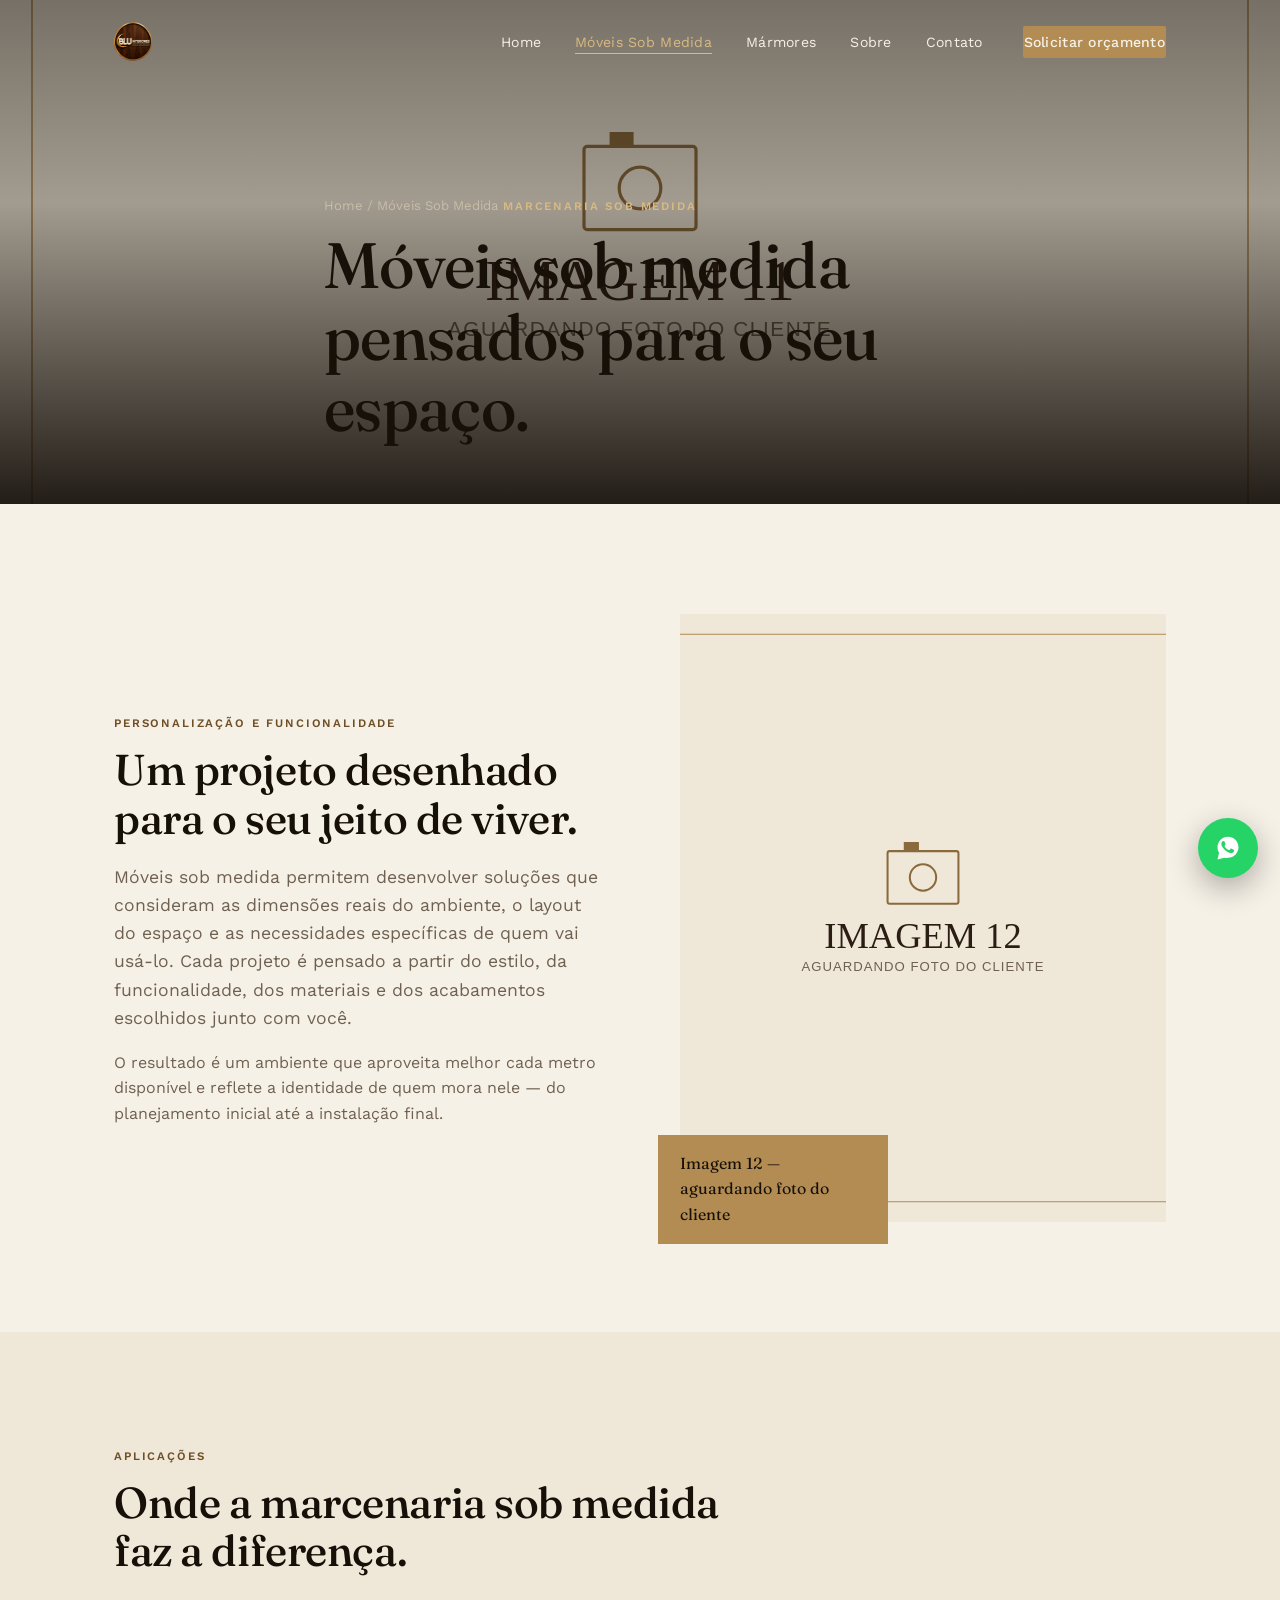
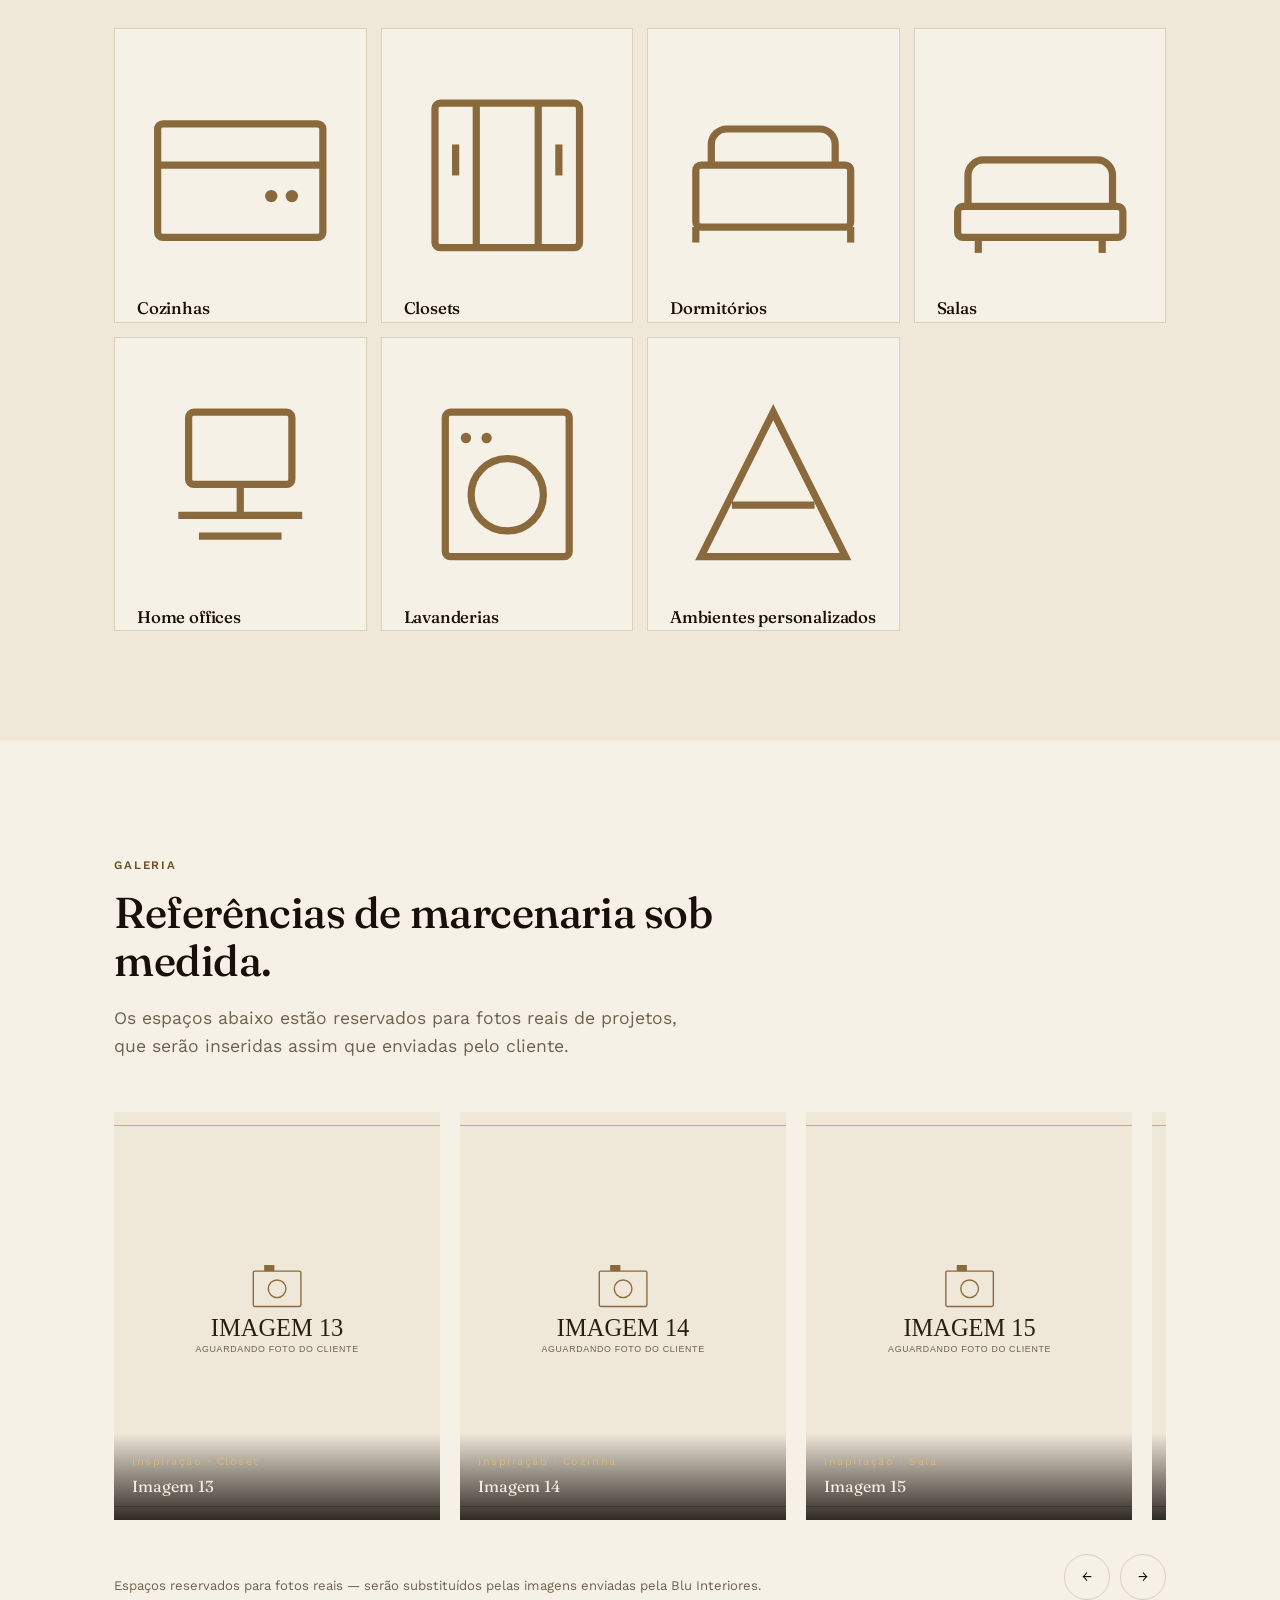
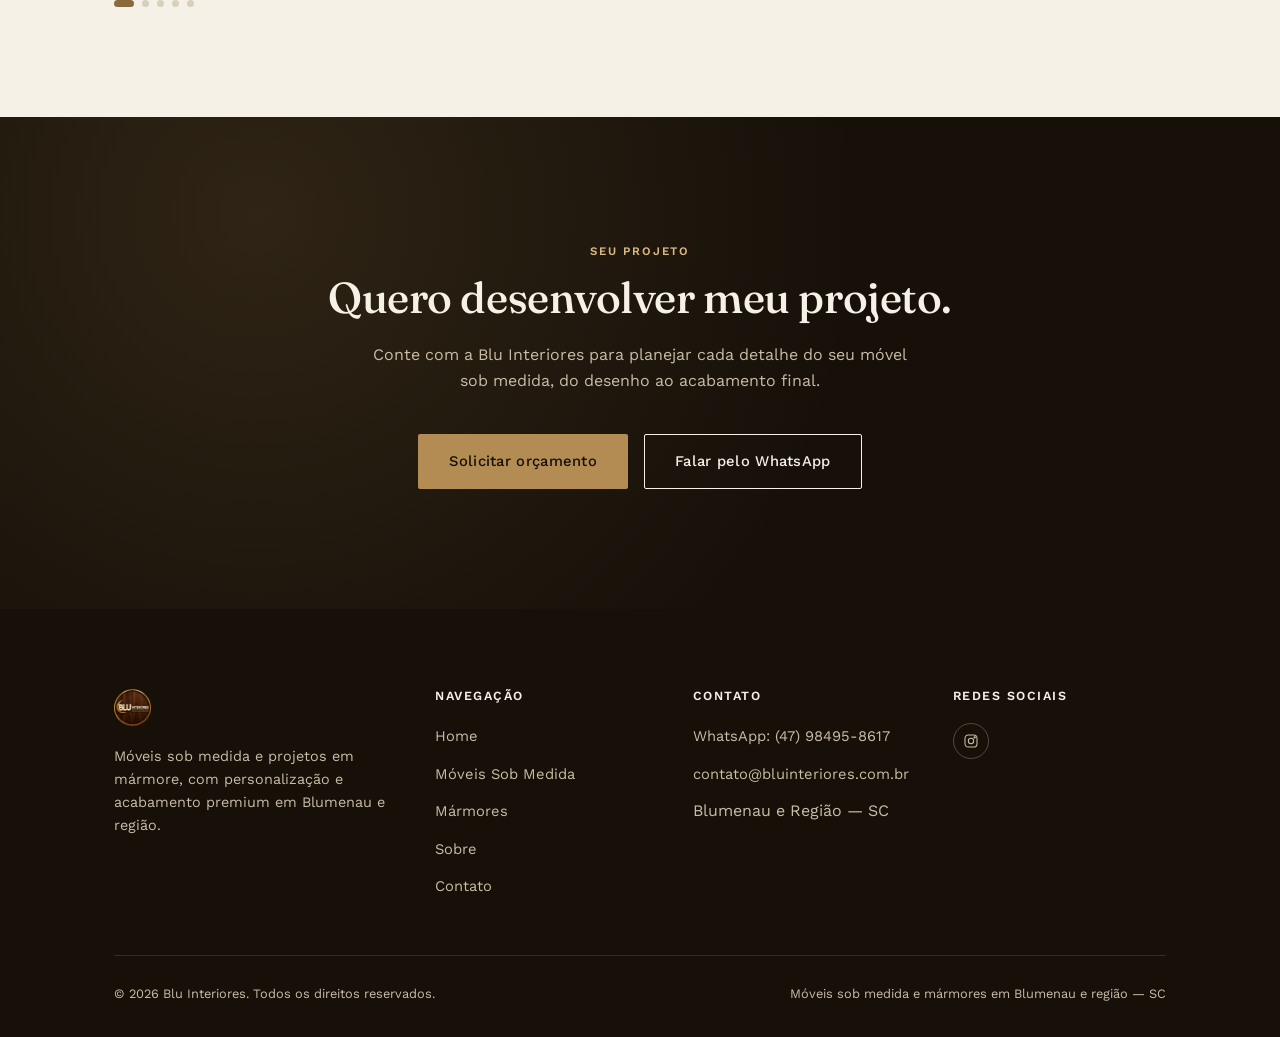
<file: moveis-sob-medida.html>
<!DOCTYPE html>
<html lang="pt-BR">
<head>
<meta charset="UTF-8">
<meta name="viewport" content="width=device-width, initial-scale=1.0">
<title>Móveis Sob Medida | Blu Interiores — Blumenau, SC</title>
<meta name="description" content="Móveis planejados sob medida para cozinhas, closets, dormitórios, salas e mais. Personalização, aproveitamento de espaço e acabamento premium com a Blu Interiores.">
<link rel="canonical" href="https://www.bluinteriores.com.br/moveis-sob-medida">
<meta property="og:type" content="website">
<meta property="og:title" content="Móveis Sob Medida | Blu Interiores">
<meta property="og:description" content="Marcenaria sob medida com personalização, aproveitamento de espaço e acabamento premium.">
<meta property="og:image" content="https://www.bluinteriores.com.br/assets/logo-madeira.png">
<meta property="og:locale" content="pt_BR">
<meta name="twitter:card" content="summary_large_image">
<link rel="icon" href="assets/logo-madeira.png" type="image/png">
<meta name="theme-color" content="#161009">
<link rel="preconnect" href="https://fonts.googleapis.com">
<link rel="preconnect" href="https://fonts.gstatic.com" crossorigin>
<link rel="stylesheet" href="https://fonts.googleapis.com/css2?family=Fraunces:ital,opsz,wght@0,9..144,300;0,9..144,400;0,9..144,500;0,9..144,600;1,9..144,400&family=Work+Sans:wght@300;400;500;600&display=swap">
<link rel="stylesheet" href="assets/css/style.css">
</head>
<body>
<a class="skip-link" href="#main">Pular para o conteúdo</a>

<header class="site-header">
  <div class="container">
    <a href="index.html" class="brand" aria-label="Blu Interiores — início">
      <img src="assets/logo-madeira.png" alt="Blu Interiores — Móveis Sob Medida" decoding="async">
    </a>
    <nav class="main-nav" aria-label="Navegação principal">
      <ul>
        <li><a href="index.html">Home</a></li>
        <li><a href="moveis-sob-medida.html" aria-current="page">Móveis Sob Medida</a></li>
        <li><a href="marmores.html">Mármores</a></li>
        <li><a href="sobre.html">Sobre</a></li>
        <li><a href="contato.html">Contato</a></li>
      </ul>
      <a class="btn btn-primary nav-cta" href="contato.html">Solicitar orçamento</a>
    </nav>
    <button class="hamburger" aria-label="Abrir menu" aria-expanded="false"><span></span><span></span><span></span></button>
  </div>
</header>

<div class="mobile-panel">
  <div class="panel-top">
    <img src="assets/logo-madeira.png" alt="Blu Interiores" style="height:34px;" decoding="async">
    <button class="close-btn" aria-label="Fechar menu">&times;</button>
  </div>
  <ul>
    <li><a href="index.html">Home</a></li>
    <li><a href="moveis-sob-medida.html" aria-current="page">Móveis Sob Medida</a></li>
    <li><a href="marmores.html">Mármores</a></li>
    <li><a href="sobre.html">Sobre</a></li>
    <li><a href="contato.html">Contato</a></li>
  </ul>
  <a class="btn btn-primary" href="contato.html">Solicitar orçamento</a>
</div>

<main id="main">

  <section class="page-hero">
    <div class="hero-media">
      <img src="assets/placeholders/imagem-11.svg" alt="Imagem 11 — aguardando foto enviada pelo cliente" loading="eager" decoding="async" fetchpriority="high">
    </div>
    <div class="container hero-content">
      <span class="breadcrumb"><a href="index.html">Home</a> / Móveis Sob Medida</span>
      <span class="eyebrow" style="color:var(--brass-light)">MARCENARIA SOB MEDIDA</span>
      <h1>Móveis sob medida pensados para o seu espaço.</h1>
    </div>
  </section>

  <section class="section">
    <div class="container">
      <div class="split reverse">
        <div class="split-media reveal">
          <img src="assets/placeholders/imagem-12.svg" alt="Imagem 12 — aguardando foto enviada pelo cliente" loading="lazy" decoding="async">
          <div class="frame-tag">Imagem 12 — aguardando foto do cliente</div>
        </div>
        <div class="reveal">
          <span class="eyebrow">PERSONALIZAÇÃO E FUNCIONALIDADE</span>
          <h2>Um projeto desenhado para o seu jeito de viver.</h2>
          <p class="lede" style="margin:20px 0 18px;">Móveis sob medida permitem desenvolver soluções que consideram as dimensões reais do ambiente, o layout do espaço e as necessidades específicas de quem vai usá-lo. Cada projeto é pensado a partir do estilo, da funcionalidade, dos materiais e dos acabamentos escolhidos junto com você.</p>
          <p style="color:var(--muted)">O resultado é um ambiente que aproveita melhor cada metro disponível e reflete a identidade de quem mora nele — do planejamento inicial até a instalação final.</p>
        </div>
      </div>
    </div>
  </section>

  <section class="section section-panel">
    <div class="container">
      <div class="section-head reveal">
        <span class="eyebrow">APLICAÇÕES</span>
        <h2>Onde a marcenaria sob medida faz a diferença.</h2>
      </div>
      <div class="app-grid reveal">
        <div class="app-card">
          <span class="icon"><svg viewBox="0 0 40 40" fill="none" stroke="currentColor" stroke-width="1.4"><rect x="4" y="10" width="32" height="22" rx="1"/><line x1="4" y1="18" x2="36" y2="18"/><circle cx="26" cy="24" r="1.2" fill="currentColor" stroke="none"/><circle cx="30" cy="24" r="1.2" fill="currentColor" stroke="none"/></svg></span>
          <h4>Cozinhas</h4>
        </div>
        <div class="app-card">
          <span class="icon"><svg viewBox="0 0 40 40" fill="none" stroke="currentColor" stroke-width="1.4"><rect x="6" y="6" width="28" height="28" rx="1"/><line x1="14" y1="6" x2="14" y2="34"/><line x1="26" y1="6" x2="26" y2="34"/><path d="M10 14v6" /><path d="M30 14v6"/></svg></span>
          <h4>Closets</h4>
        </div>
        <div class="app-card">
          <span class="icon"><svg viewBox="0 0 40 40" fill="none" stroke="currentColor" stroke-width="1.4"><rect x="5" y="18" width="30" height="12" rx="1"/><path d="M8 18v-4a3 3 0 0 1 3-3h18a3 3 0 0 1 3 3v4"/><line x1="5" y1="30" x2="5" y2="33"/><line x1="35" y1="30" x2="35" y2="33"/></svg></span>
          <h4>Dormitórios</h4>
        </div>
        <div class="app-card">
          <span class="icon"><svg viewBox="0 0 40 40" fill="none" stroke="currentColor" stroke-width="1.4"><path d="M6 26v-6a3 3 0 0 1 3-3h22a3 3 0 0 1 3 3v6"/><rect x="4" y="26" width="32" height="6" rx="1"/><line x1="8" y1="32" x2="8" y2="35"/><line x1="32" y1="32" x2="32" y2="35"/></svg></span>
          <h4>Salas</h4>
        </div>
        <div class="app-card">
          <span class="icon"><svg viewBox="0 0 40 40" fill="none" stroke="currentColor" stroke-width="1.4"><rect x="10" y="6" width="20" height="14" rx="1"/><line x1="20" y1="20" x2="20" y2="26"/><line x1="12" y1="30" x2="28" y2="30"/><line x1="8" y1="26" x2="32" y2="26"/></svg></span>
          <h4>Home offices</h4>
        </div>
        <div class="app-card">
          <span class="icon"><svg viewBox="0 0 40 40" fill="none" stroke="currentColor" stroke-width="1.4"><rect x="8" y="6" width="24" height="28" rx="1"/><circle cx="20" cy="22" r="7"/><circle cx="12" cy="11" r="1" fill="currentColor" stroke="none"/><circle cx="16" cy="11" r="1" fill="currentColor" stroke="none"/></svg></span>
          <h4>Lavanderias</h4>
        </div>
        <div class="app-card">
          <span class="icon"><svg viewBox="0 0 40 40" fill="none" stroke="currentColor" stroke-width="1.4"><path d="M6 34 20 6l14 28z"/><line x1="12" y1="24" x2="28" y2="24"/></svg></span>
          <h4>Ambientes personalizados</h4>
        </div>
      </div>
    </div>
  </section>

  <section class="section" id="galeria">
    <div class="container">
      <div class="section-head reveal">
        <span class="eyebrow">GALERIA</span>
        <h2>Referências de marcenaria sob medida.</h2>
        <p class="lede" style="margin-top:18px;">Os espaços abaixo estão reservados para fotos reais de projetos, que serão inseridas assim que enviadas pelo cliente.</p>
      </div>
      <div class="carousel reveal" data-carousel>
        <div class="carousel-track" tabindex="0" aria-label="Galeria de marcenaria sob medida, arraste para navegar">
          <div class="carousel-slide">
            <img src="assets/placeholders/imagem-13.svg" alt="Imagem 13 — aguardando foto enviada pelo cliente" loading="lazy" decoding="async">
            <div class="carousel-caption"><span class="tag">Inspiração · Closet</span><span class="title">Imagem 13</span></div>
          </div>
          <div class="carousel-slide">
            <img src="assets/placeholders/imagem-14.svg" alt="Imagem 14 — aguardando foto enviada pelo cliente" loading="lazy" decoding="async">
            <div class="carousel-caption"><span class="tag">Inspiração · Cozinha</span><span class="title">Imagem 14</span></div>
          </div>
          <div class="carousel-slide">
            <img src="assets/placeholders/imagem-15.svg" alt="Imagem 15 — aguardando foto enviada pelo cliente" loading="lazy" decoding="async">
            <div class="carousel-caption"><span class="tag">Inspiração · Sala</span><span class="title">Imagem 15</span></div>
          </div>
          <div class="carousel-slide">
            <img src="assets/placeholders/imagem-16.svg" alt="Imagem 16 — aguardando foto enviada pelo cliente" loading="lazy" decoding="async">
            <div class="carousel-caption"><span class="tag">Inspiração · Dormitório</span><span class="title">Imagem 16</span></div>
          </div>
          <div class="carousel-slide">
            <img src="assets/placeholders/imagem-17.svg" alt="Imagem 17 — aguardando foto enviada pelo cliente" loading="lazy" decoding="async">
            <div class="carousel-caption"><span class="tag">Inspiração · Cozinha</span><span class="title">Imagem 17</span></div>
          </div>
        </div>
        <div class="carousel-controls">
          <p class="carousel-note">Espaços reservados para fotos reais — serão substituídos pelas imagens enviadas pela Blu Interiores.</p>
          <div class="carousel-arrows">
            <button type="button" data-prev aria-label="Imagem anterior">&#8592;</button>
            <button type="button" data-next aria-label="Próxima imagem">&#8594;</button>
          </div>
        </div>
        <div class="carousel-dots" role="tablist" aria-label="Selecionar imagem"></div>
      </div>
    </div>
  </section>

  <section class="cta-band">
    <div class="container">
      <span class="eyebrow" style="color:var(--brass-light)">SEU PROJETO</span>
      <h2>Quero desenvolver meu projeto.</h2>
      <p>Conte com a Blu Interiores para planejar cada detalhe do seu móvel sob medida, do desenho ao acabamento final.</p>
      <div class="btn-row">
        <a href="contato.html" class="btn btn-primary">Solicitar orçamento</a>
        <a href="https://wa.me/5547984958617?text=Ol%C3%A1!%20Gostaria%20de%20solicitar%20um%20or%C3%A7amento%20com%20a%20Blu%20Interiores." class="btn btn-outline" target="_blank" rel="noopener">Falar pelo WhatsApp</a>
      </div>
    </div>
  </section>

</main>

<footer class="site-footer">
  <div class="container">
    <div class="footer-grid">
      <div class="footer-brand">
        <img src="assets/logo-madeira.png" alt="Blu Interiores" decoding="async">
        <p>Móveis sob medida e projetos em mármore, com personalização e acabamento premium em Blumenau e região.</p>
      </div>
      <div class="footer-col">
        <h4>Navegação</h4>
        <ul>
          <li><a href="index.html">Home</a></li>
          <li><a href="moveis-sob-medida.html">Móveis Sob Medida</a></li>
          <li><a href="marmores.html">Mármores</a></li>
          <li><a href="sobre.html">Sobre</a></li>
          <li><a href="contato.html">Contato</a></li>
        </ul>
      </div>
      <div class="footer-col">
        <h4>Contato</h4>
        <ul>
          <li><a href="https://wa.me/5547984958617" target="_blank" rel="noopener">WhatsApp: (47) 98495-8617</a></li>
          <li><a href="mailto:contato@bluinteriores.com.br">contato@bluinteriores.com.br</a></li>
          <li>Blumenau e Região — SC</li>
        </ul>
      </div>
      <div class="footer-col">
        <h4>Redes sociais</h4>
        <div class="social-row">
          <a href="https://www.instagram.com/interiores.blu" target="_blank" rel="noopener" aria-label="Instagram da Blu Interiores">
            <svg viewBox="0 0 24 24" fill="none" stroke="currentColor" stroke-width="1.6"><rect x="3" y="3" width="18" height="18" rx="5"/><circle cx="12" cy="12" r="4"/><circle cx="17.5" cy="6.5" r="1"/></svg>
          </a>
        </div>
      </div>
    </div>
    <div class="footer-bottom">
      <span>© 2026 Blu Interiores. Todos os direitos reservados.</span>
      <span>Móveis sob medida e mármores em Blumenau e região — SC</span>
    </div>
  </div>
</footer>

<div class="wa-menu" id="wa-menu">
  <p class="title">Como podemos ajudar?</p>
  <a href="https://wa.me/5547984958617?text=Ol%C3%A1!%20Gostaria%20de%20solicitar%20um%20or%C3%A7amento%20com%20a%20Blu%20Interiores." target="_blank" rel="noopener">Quero solicitar um orçamento</a>
  <a href="https://wa.me/5547984958617?text=Ol%C3%A1!%20Tenho%20uma%20d%C3%BAvida%20e%20gostaria%20de%20falar%20com%20a%20Blu%20Interiores." target="_blank" rel="noopener">Quero tirar uma dúvida</a>
</div>
<button class="wa-fab" aria-label="Falar no WhatsApp">
  <svg viewBox="0 0 32 32"><path d="M16.02 3C9.4 3 4 8.36 4 15c0 2.35.66 4.53 1.8 6.4L4 29l7.8-1.75A11.9 11.9 0 0 0 16.02 27C22.63 27 28 21.64 28 15S22.63 3 16.02 3zm6.85 16.9c-.3.83-1.5 1.55-2.44 1.75-.65.14-1.5.25-4.35-.93-3.65-1.5-6-5.2-6.18-5.44-.18-.24-1.47-1.95-1.47-3.72 0-1.77.93-2.64 1.26-3 .3-.34.68-.42.9-.42.23 0 .46.002.66.012.21.01.5-.08.78.6.3.72.99 2.5 1.08 2.68.09.18.15.4.03.64-.12.24-.18.4-.36.6-.18.22-.38.48-.54.65-.18.18-.37.38-.16.74.21.36.93 1.53 1.99 2.48 1.37 1.22 2.52 1.6 2.88 1.78.36.18.57.15.78-.09.21-.24.9-1.05 1.14-1.4.24-.36.48-.3.8-.18.33.12 2.08.98 2.44 1.16.36.18.6.27.68.42.09.16.09.9-.22 1.73z"/></svg>
</button>

<!-- Barra fixa de conversão (mobile) -->
<div class="sticky-cta" role="region" aria-label="Ações rápidas">
  <a href="contato.html" class="btn btn-primary">Solicitar orçamento</a>
  <a href="https://wa.me/5547984958617?text=Ol%C3%A1!%20Gostaria%20de%20solicitar%20um%20or%C3%A7amento%20com%20a%20Blu%20Interiores." class="btn btn-outline" style="color:var(--ivory);border-color:rgba(246,241,231,.4);" target="_blank" rel="noopener">WhatsApp</a>
</div>

<!-- Voltar ao topo -->
<button class="back-to-top" aria-label="Voltar ao topo">
  <svg viewBox="0 0 24 24" fill="none" stroke="currentColor" stroke-width="2" stroke-linecap="round" stroke-linejoin="round"><line x1="12" y1="19" x2="12" y2="5"/><polyline points="5 12 12 5 19 12"/></svg>
</button>

<script src="assets/js/main.js" defer></script>
</body>
</html>
</file>
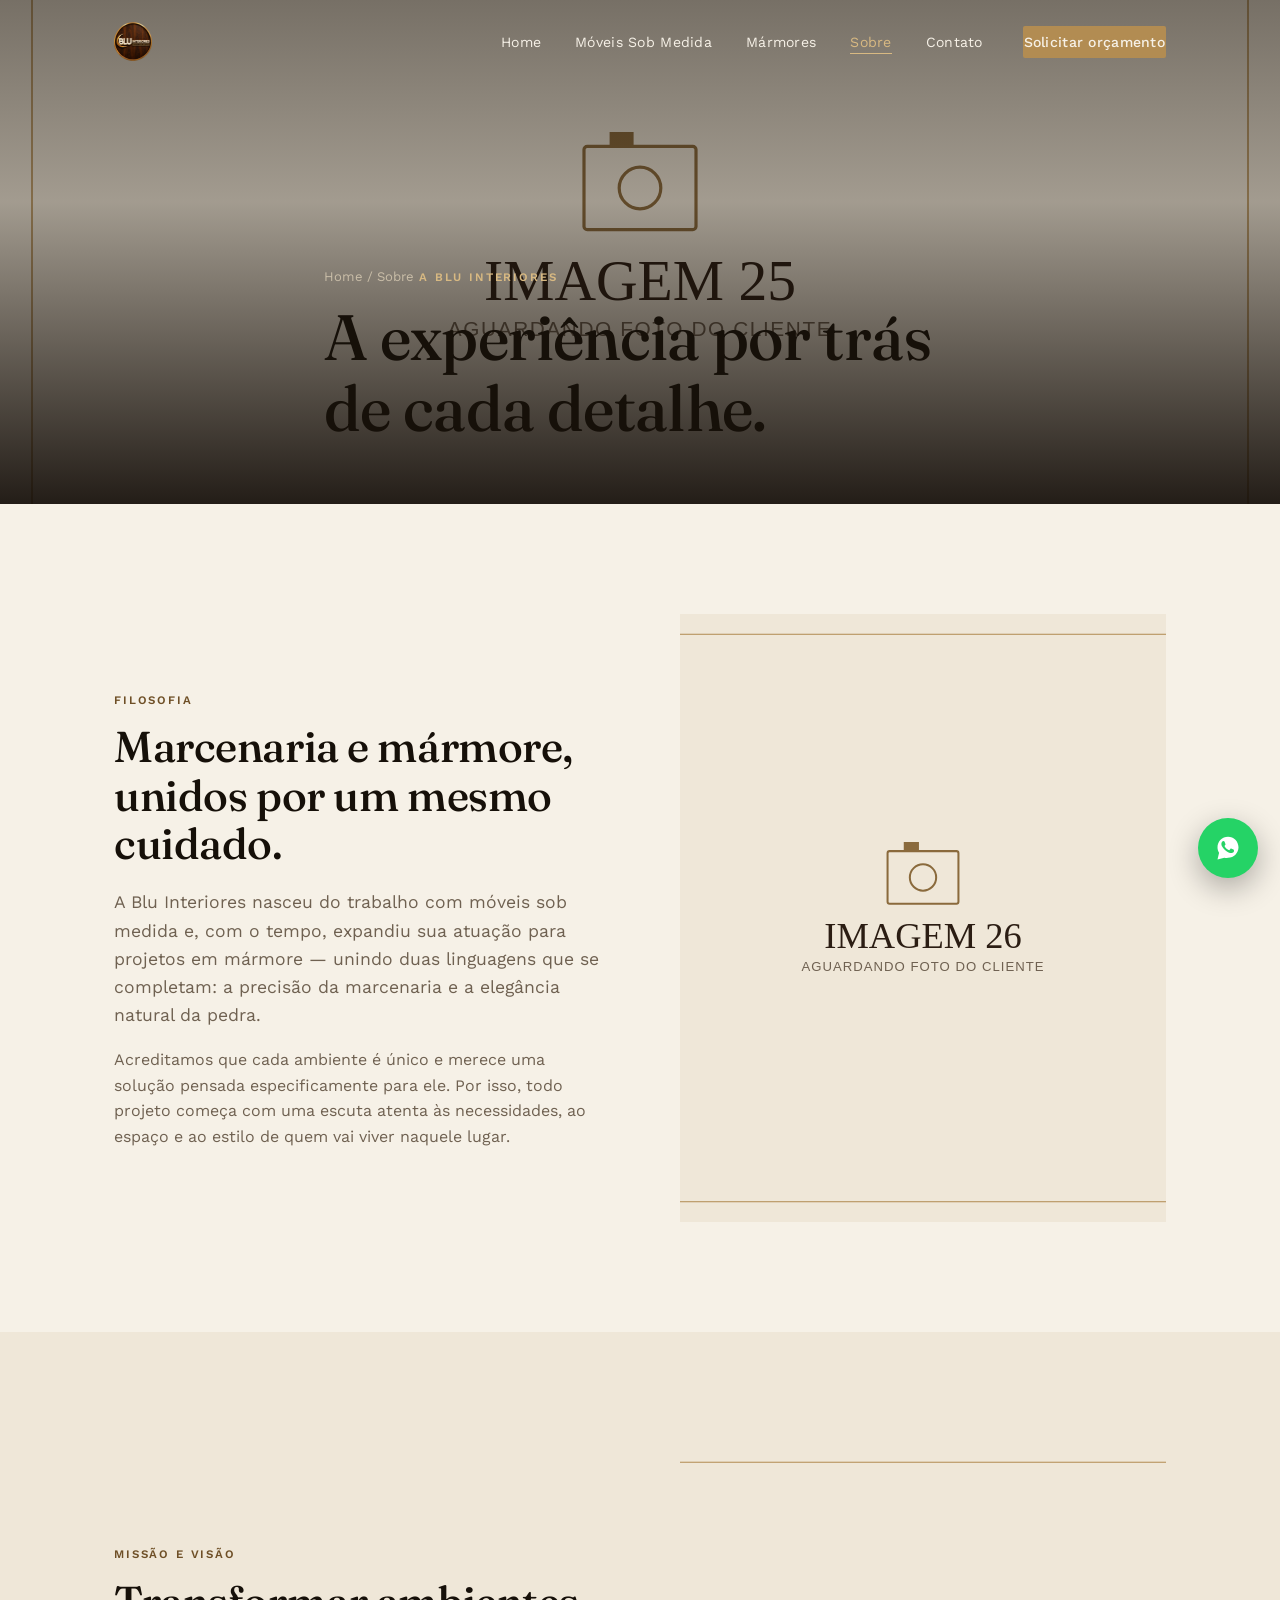
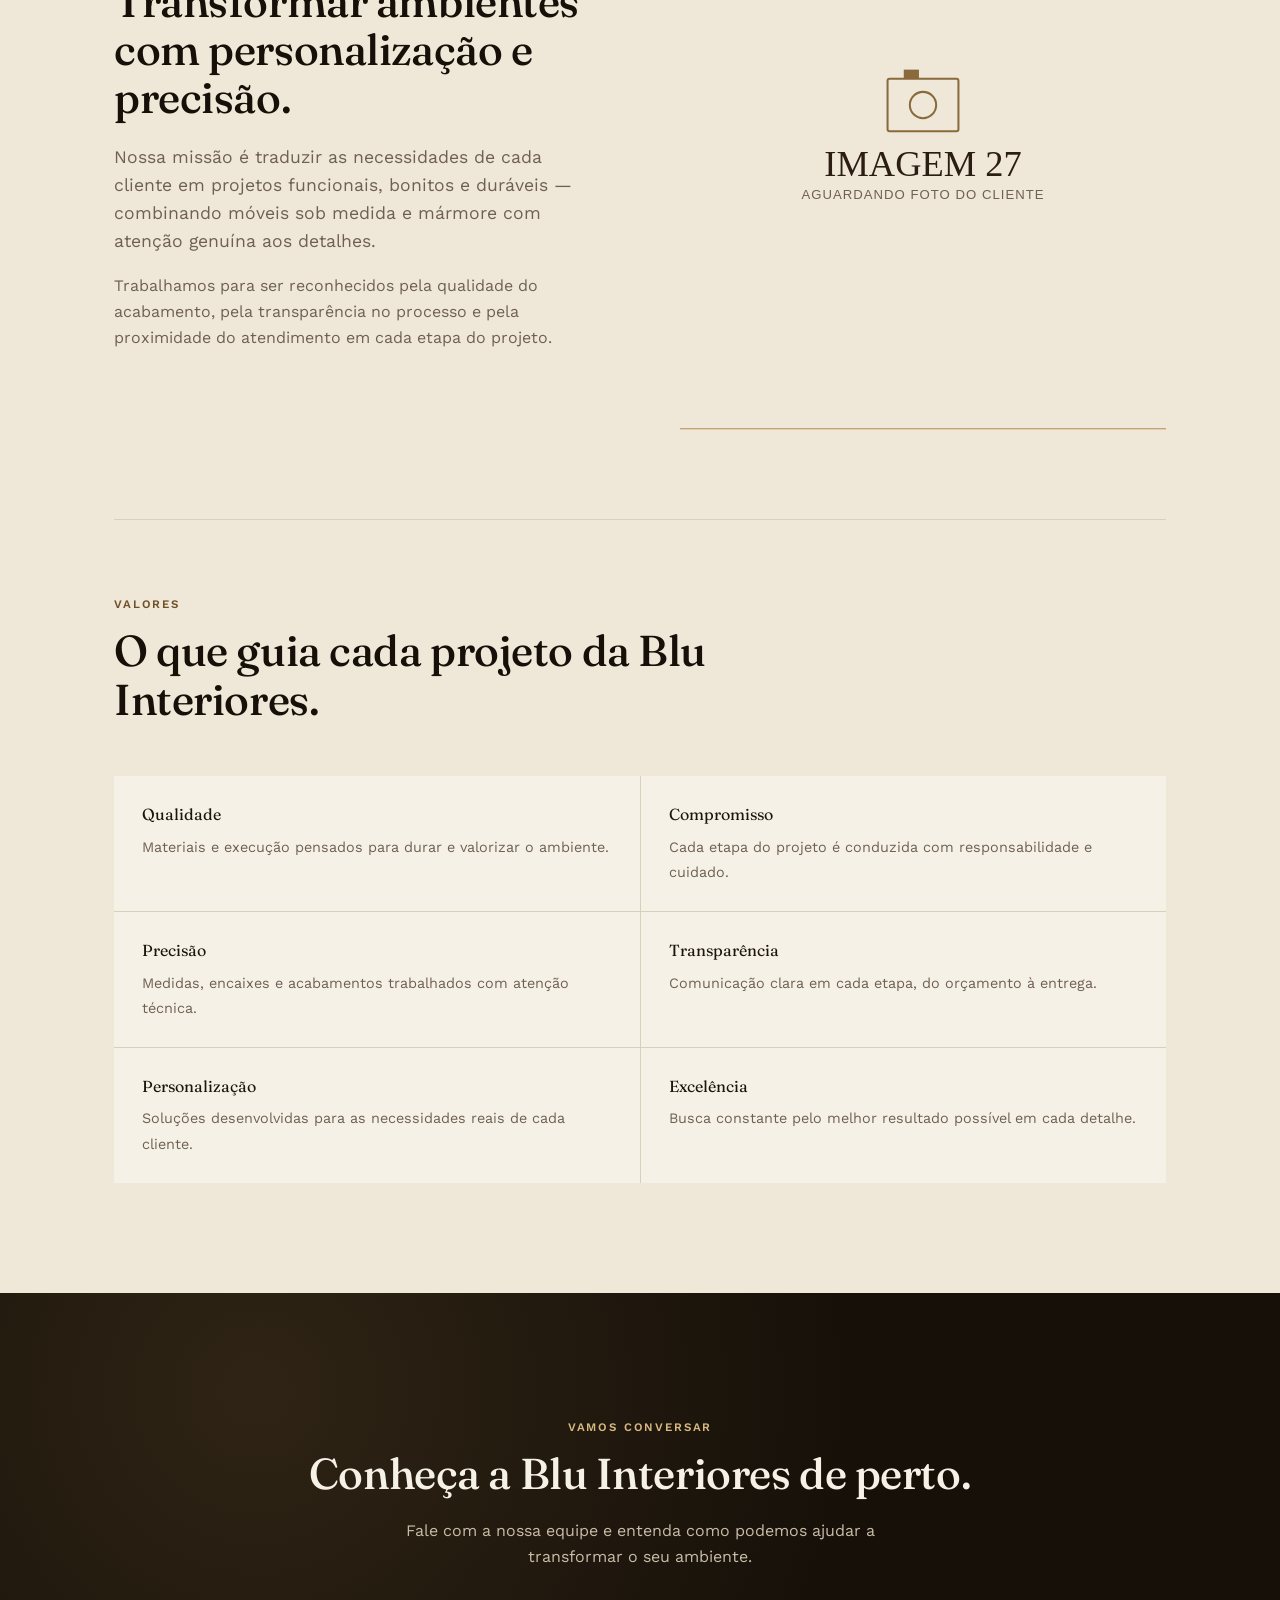
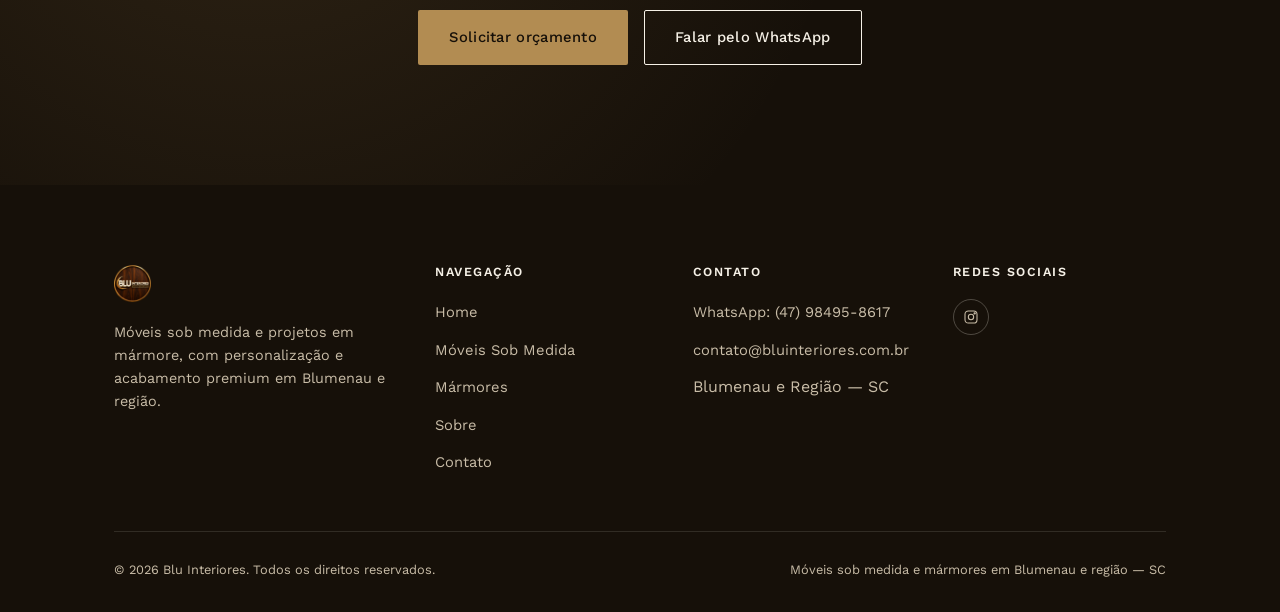
<file: sobre.html>
<!DOCTYPE html>
<html lang="pt-BR">
<head>
<meta charset="UTF-8">
<meta name="viewport" content="width=device-width, initial-scale=1.0">
<title>Sobre a Blu Interiores | Móveis Sob Medida e Mármores</title>
<meta name="description" content="Conheça a Blu Interiores: filosofia, valores e a forma de trabalhar em móveis sob medida e projetos em mármore, com atendimento personalizado.">
<link rel="canonical" href="https://www.bluinteriores.com.br/sobre">
<meta property="og:type" content="website">
<meta property="og:title" content="Sobre a Blu Interiores">
<meta property="og:description" content="A experiência por trás de cada detalhe: móveis sob medida e mármores com atendimento personalizado.">
<meta property="og:image" content="https://www.bluinteriores.com.br/assets/logo-madeira.png">
<meta property="og:locale" content="pt_BR">
<meta name="twitter:card" content="summary_large_image">
<link rel="icon" href="assets/logo-madeira.png" type="image/png">
<meta name="theme-color" content="#161009">
<link rel="preconnect" href="https://fonts.googleapis.com">
<link rel="preconnect" href="https://fonts.gstatic.com" crossorigin>
<link rel="stylesheet" href="https://fonts.googleapis.com/css2?family=Fraunces:ital,opsz,wght@0,9..144,300;0,9..144,400;0,9..144,500;0,9..144,600;1,9..144,400&family=Work+Sans:wght@300;400;500;600&display=swap">
<link rel="stylesheet" href="assets/css/style.css">
</head>
<body>
<a class="skip-link" href="#main">Pular para o conteúdo</a>

<header class="site-header">
  <div class="container">
    <a href="index.html" class="brand" aria-label="Blu Interiores — início">
      <img src="assets/logo-madeira.png" alt="Blu Interiores — Móveis Sob Medida" decoding="async">
    </a>
    <nav class="main-nav" aria-label="Navegação principal">
      <ul>
        <li><a href="index.html">Home</a></li>
        <li><a href="moveis-sob-medida.html">Móveis Sob Medida</a></li>
        <li><a href="marmores.html">Mármores</a></li>
        <li><a href="sobre.html" aria-current="page">Sobre</a></li>
        <li><a href="contato.html">Contato</a></li>
      </ul>
      <a class="btn btn-primary nav-cta" href="contato.html">Solicitar orçamento</a>
    </nav>
    <button class="hamburger" aria-label="Abrir menu" aria-expanded="false"><span></span><span></span><span></span></button>
  </div>
</header>

<div class="mobile-panel">
  <div class="panel-top">
    <img src="assets/logo-madeira.png" alt="Blu Interiores" style="height:34px;" decoding="async">
    <button class="close-btn" aria-label="Fechar menu">&times;</button>
  </div>
  <ul>
    <li><a href="index.html">Home</a></li>
    <li><a href="moveis-sob-medida.html">Móveis Sob Medida</a></li>
    <li><a href="marmores.html">Mármores</a></li>
    <li><a href="sobre.html" aria-current="page">Sobre</a></li>
    <li><a href="contato.html">Contato</a></li>
  </ul>
  <a class="btn btn-primary" href="contato.html">Solicitar orçamento</a>
</div>

<main id="main">

  <section class="page-hero">
    <div class="hero-media">
      <img src="assets/placeholders/imagem-25.svg" alt="Imagem 25 — aguardando foto enviada pelo cliente" loading="eager" decoding="async" fetchpriority="high">
    </div>
    <div class="container hero-content">
      <span class="breadcrumb"><a href="index.html">Home</a> / Sobre</span>
      <span class="eyebrow" style="color:var(--brass-light)">A BLU INTERIORES</span>
      <h1>A experiência por trás de cada detalhe.</h1>
    </div>
  </section>

  <section class="section">
    <div class="container">
      <div class="split">
        <div class="reveal">
          <span class="eyebrow">FILOSOFIA</span>
          <h2>Marcenaria e mármore, unidos por um mesmo cuidado.</h2>
          <p class="lede" style="margin:20px 0 18px;">A Blu Interiores nasceu do trabalho com móveis sob medida e, com o tempo, expandiu sua atuação para projetos em mármore — unindo duas linguagens que se completam: a precisão da marcenaria e a elegância natural da pedra.</p>
          <p style="color:var(--muted)">Acreditamos que cada ambiente é único e merece uma solução pensada especificamente para ele. Por isso, todo projeto começa com uma escuta atenta às necessidades, ao espaço e ao estilo de quem vai viver naquele lugar.</p>
        </div>
        <div class="split-media reveal">
          <img src="assets/placeholders/imagem-26.svg" alt="Imagem 26 — aguardando foto enviada pelo cliente" loading="lazy" decoding="async">
        </div>
      </div>
    </div>
  </section>

  <section class="section section-panel">
    <div class="container">
      <div class="split reverse">
        <div class="split-media reveal">
          <img src="assets/placeholders/imagem-27.svg" alt="Imagem 27 — aguardando foto enviada pelo cliente" loading="lazy" decoding="async">
        </div>
        <div class="reveal">
          <span class="eyebrow">MISSÃO E VISÃO</span>
          <h2>Transformar ambientes com personalização e precisão.</h2>
          <p class="lede" style="margin:20px 0 18px;">Nossa missão é traduzir as necessidades de cada cliente em projetos funcionais, bonitos e duráveis — combinando móveis sob medida e mármore com atenção genuína aos detalhes.</p>
          <p style="color:var(--muted)">Trabalhamos para ser reconhecidos pela qualidade do acabamento, pela transparência no processo e pela proximidade do atendimento em cada etapa do projeto.</p>
        </div>
      </div>

      <hr class="divider" style="margin:70px 0;">

      <div class="section-head reveal">
        <span class="eyebrow">VALORES</span>
        <h2>O que guia cada projeto da Blu Interiores.</h2>
      </div>
      <ul class="value-list reveal">
        <li><span class="k">Qualidade</span><span class="d">Materiais e execução pensados para durar e valorizar o ambiente.</span></li>
        <li><span class="k">Compromisso</span><span class="d">Cada etapa do projeto é conduzida com responsabilidade e cuidado.</span></li>
        <li><span class="k">Precisão</span><span class="d">Medidas, encaixes e acabamentos trabalhados com atenção técnica.</span></li>
        <li><span class="k">Transparência</span><span class="d">Comunicação clara em cada etapa, do orçamento à entrega.</span></li>
        <li><span class="k">Personalização</span><span class="d">Soluções desenvolvidas para as necessidades reais de cada cliente.</span></li>
        <li><span class="k">Excelência</span><span class="d">Busca constante pelo melhor resultado possível em cada detalhe.</span></li>
      </ul>
    </div>
  </section>

  <section class="cta-band">
    <div class="container">
      <span class="eyebrow" style="color:var(--brass-light)">VAMOS CONVERSAR</span>
      <h2>Conheça a Blu Interiores de perto.</h2>
      <p>Fale com a nossa equipe e entenda como podemos ajudar a transformar o seu ambiente.</p>
      <div class="btn-row">
        <a href="contato.html" class="btn btn-primary">Solicitar orçamento</a>
        <a href="https://wa.me/5547984958617?text=Ol%C3%A1!%20Tenho%20uma%20d%C3%BAvida%20e%20gostaria%20de%20falar%20com%20a%20Blu%20Interiores." class="btn btn-outline" target="_blank" rel="noopener">Falar pelo WhatsApp</a>
      </div>
    </div>
  </section>

</main>

<footer class="site-footer">
  <div class="container">
    <div class="footer-grid">
      <div class="footer-brand">
        <img src="assets/logo-madeira.png" alt="Blu Interiores" decoding="async">
        <p>Móveis sob medida e projetos em mármore, com personalização e acabamento premium em Blumenau e região.</p>
      </div>
      <div class="footer-col">
        <h4>Navegação</h4>
        <ul>
          <li><a href="index.html">Home</a></li>
          <li><a href="moveis-sob-medida.html">Móveis Sob Medida</a></li>
          <li><a href="marmores.html">Mármores</a></li>
          <li><a href="sobre.html">Sobre</a></li>
          <li><a href="contato.html">Contato</a></li>
        </ul>
      </div>
      <div class="footer-col">
        <h4>Contato</h4>
        <ul>
          <li><a href="https://wa.me/5547984958617" target="_blank" rel="noopener">WhatsApp: (47) 98495-8617</a></li>
          <li><a href="mailto:contato@bluinteriores.com.br">contato@bluinteriores.com.br</a></li>
          <li>Blumenau e Região — SC</li>
        </ul>
      </div>
      <div class="footer-col">
        <h4>Redes sociais</h4>
        <div class="social-row">
          <a href="https://www.instagram.com/interiores.blu" target="_blank" rel="noopener" aria-label="Instagram da Blu Interiores">
            <svg viewBox="0 0 24 24" fill="none" stroke="currentColor" stroke-width="1.6"><rect x="3" y="3" width="18" height="18" rx="5"/><circle cx="12" cy="12" r="4"/><circle cx="17.5" cy="6.5" r="1"/></svg>
          </a>
        </div>
      </div>
    </div>
    <div class="footer-bottom">
      <span>© 2026 Blu Interiores. Todos os direitos reservados.</span>
      <span>Móveis sob medida e mármores em Blumenau e região — SC</span>
    </div>
  </div>
</footer>

<div class="wa-menu" id="wa-menu">
  <p class="title">Como podemos ajudar?</p>
  <a href="https://wa.me/5547984958617?text=Ol%C3%A1!%20Gostaria%20de%20solicitar%20um%20or%C3%A7amento%20com%20a%20Blu%20Interiores." target="_blank" rel="noopener">Quero solicitar um orçamento</a>
  <a href="https://wa.me/5547984958617?text=Ol%C3%A1!%20Tenho%20uma%20d%C3%BAvida%20e%20gostaria%20de%20falar%20com%20a%20Blu%20Interiores." target="_blank" rel="noopener">Quero tirar uma dúvida</a>
</div>
<button class="wa-fab" aria-label="Falar no WhatsApp">
  <svg viewBox="0 0 32 32"><path d="M16.02 3C9.4 3 4 8.36 4 15c0 2.35.66 4.53 1.8 6.4L4 29l7.8-1.75A11.9 11.9 0 0 0 16.02 27C22.63 27 28 21.64 28 15S22.63 3 16.02 3zm6.85 16.9c-.3.83-1.5 1.55-2.44 1.75-.65.14-1.5.25-4.35-.93-3.65-1.5-6-5.2-6.18-5.44-.18-.24-1.47-1.95-1.47-3.72 0-1.77.93-2.64 1.26-3 .3-.34.68-.42.9-.42.23 0 .46.002.66.012.21.01.5-.08.78.6.3.72.99 2.5 1.08 2.68.09.18.15.4.03.64-.12.24-.18.4-.36.6-.18.22-.38.48-.54.65-.18.18-.37.38-.16.74.21.36.93 1.53 1.99 2.48 1.37 1.22 2.52 1.6 2.88 1.78.36.18.57.15.78-.09.21-.24.9-1.05 1.14-1.4.24-.36.48-.3.8-.18.33.12 2.08.98 2.44 1.16.36.18.6.27.68.42.09.16.09.9-.22 1.73z"/></svg>
</button>

<!-- Barra fixa de conversão (mobile) -->
<div class="sticky-cta" role="region" aria-label="Ações rápidas">
  <a href="contato.html" class="btn btn-primary">Solicitar orçamento</a>
  <a href="https://wa.me/5547984958617?text=Ol%C3%A1!%20Gostaria%20de%20solicitar%20um%20or%C3%A7amento%20com%20a%20Blu%20Interiores." class="btn btn-outline" style="color:var(--ivory);border-color:rgba(246,241,231,.4);" target="_blank" rel="noopener">WhatsApp</a>
</div>

<!-- Voltar ao topo -->
<button class="back-to-top" aria-label="Voltar ao topo">
  <svg viewBox="0 0 24 24" fill="none" stroke="currentColor" stroke-width="2" stroke-linecap="round" stroke-linejoin="round"><line x1="12" y1="19" x2="12" y2="5"/><polyline points="5 12 12 5 19 12"/></svg>
</button>

<script src="assets/js/main.js" defer></script>
</body>
</html>
</file>
<file: assets/css/style.css>
/* =========================================================
   BLU INTERIORES — stylesheet
   Tokens: deep walnut + warm ivory + brushed brass
   Type: Fraunces (display) / Work Sans (text)
   ========================================================= */

:root{
  --walnut-950:#161009;
  --walnut-900:#20160e;
  --walnut-800:#2b1d13;
  --walnut-700:#3c2b1c;
  --walnut-600:#5a4230;
  --ivory:#f6f1e7;
  --ivory-2:#efe7d8;
  --marble:#e9e4d8;
  --stone-line:#d8cfbc;
  --brass:#b28c52;
  --brass-light:#d8b982;
  --brass-dark:#8a6a3c;
  --brass-text:#6e4f26; /* darkened for AA text contrast on light backgrounds */
  --ink:#1c140d;
  --muted:#6f6151;
  --muted-on-dark:#c9bda8;
  --success:#4b6b4f;
  --error:#9c4a3a;

  --serif: 'Fraunces', Georgia, serif;
  --sans: 'Work Sans', -apple-system, BlinkMacSystemFont, 'Segoe UI', sans-serif;

  --container: 1180px;
  --gutter: clamp(20px, 5vw, 64px);
  --radius: 2px;
  --ease: cubic-bezier(.22,.61,.36,1);
}

*,*::before,*::after{box-sizing:border-box;}
html{scroll-behavior:smooth;}
body{
  margin:0;
  font-family:var(--sans);
  color:var(--ink);
  background:var(--ivory);
  line-height:1.6;
  -webkit-font-smoothing:antialiased;
  overflow-x:hidden;
}
img{max-width:100%;display:block;}
img[src*="placeholders/"]{animation:placeholder-breathe 3.4s ease-in-out infinite;}
@keyframes placeholder-breathe{0%,100%{opacity:1;}50%{opacity:.7;}}
@media (prefers-reduced-motion: reduce){ img[src*="placeholders/"]{animation:none;} }
a{color:inherit;text-decoration:none;}
button{font-family:inherit;cursor:pointer;}
ul{margin:0;padding:0;list-style:none;}
h1,h2,h3,h4{font-family:var(--serif);font-weight:500;margin:0;line-height:1.12;letter-spacing:-0.01em;color:var(--walnut-950);}
p{margin:0;}
.container{max-width:var(--container);margin:0 auto;padding:0 var(--gutter);}

@media (prefers-reduced-motion: reduce){
  *{animation-duration:0.001ms !important;animation-iteration-count:1 !important;transition-duration:0.001ms !important;scroll-behavior:auto !important;}
}

/* ---------- focus ---------- */
a:focus-visible,button:focus-visible,input:focus-visible,textarea:focus-visible,select:focus-visible{
  outline:2px solid var(--brass);
  outline-offset:3px;
}

/* ---------- type scale ---------- */
.eyebrow{
  font-family:var(--sans);
  font-size:.72rem;
  letter-spacing:.16em;
  color:var(--brass-text);
  font-weight:600;
  display:inline-block;
  margin-bottom:14px;
}
h1{font-size:clamp(2.4rem,5vw,4rem);}
h2{font-size:clamp(1.9rem,3.4vw,2.7rem);}
h3{font-size:clamp(1.25rem,2vw,1.5rem);}
.lede{font-size:1.1rem;color:var(--muted);max-width:52ch;}
.on-dark{color:var(--ivory);}
.on-dark .lede,.on-dark p{color:var(--muted-on-dark);}
.on-dark h1,.on-dark h2,.on-dark h3{color:var(--ivory);}

/* ---------- buttons ---------- */
.btn{
  display:inline-flex;align-items:center;gap:10px;
  padding:15px 30px;
  font-size:.92rem;
  font-weight:500;
  letter-spacing:.02em;
  border:1px solid transparent;
  border-radius:var(--radius);
  transition:background .35s var(--ease),color .35s var(--ease),border-color .35s var(--ease),transform .35s var(--ease);
  white-space:nowrap;
}
.btn-primary{background:var(--brass);color:var(--walnut-950);}
.btn-primary:hover{background:var(--brass-light);transform:translateY(-1px);}
.btn-primary:active{transform:translateY(0) scale(.98);}
.btn-outline{border-color:currentColor;color:var(--ivory);}
.btn-outline:hover{background:rgba(246,241,231,.1);}
.btn-outline:active{transform:scale(.98);}
.btn-outline-dark{border-color:var(--walnut-800);color:var(--walnut-950);}
.btn-outline-dark:hover{background:var(--walnut-950);color:var(--ivory);}
.btn-ghost{color:var(--walnut-950);border-bottom:1px solid var(--brass-dark);padding:4px 0;border-radius:0;}
.btn-ghost:hover{color:var(--brass-dark);}
.btn-row{display:flex;gap:16px;flex-wrap:wrap;align-items:center;}

/* =========================================================
   HEADER
   ========================================================= */
.site-header{
  position:fixed;top:0;left:0;right:0;z-index:1000;
  padding:22px 0;
  transition:padding .4s var(--ease),background .4s var(--ease),box-shadow .4s var(--ease);
}
.site-header .container{display:flex;align-items:center;justify-content:space-between;}
.site-header.is-scrolled{
  padding:12px 0;
  background:rgba(22,16,9,.92);
  backdrop-filter:blur(10px);
  box-shadow:0 8px 30px rgba(0,0,0,.25);
}
.brand{display:flex;align-items:center;gap:12px;}
.brand img{height:40px;width:auto;transition:height .4s var(--ease);}
.site-header.is-scrolled .brand img{height:34px;}
.brand-fallback{font-family:var(--serif);font-size:1.3rem;color:var(--ivory);}

.main-nav{display:flex;align-items:center;gap:40px;}
.main-nav ul{display:flex;gap:34px;}
.main-nav a{
  font-size:.88rem;color:var(--ivory);letter-spacing:.02em;
  position:relative;padding:4px 0;
}
.main-nav a::after{
  content:"";position:absolute;left:0;bottom:0;height:1px;width:0;
  background:var(--brass-light);transition:width .3s var(--ease);
}
.main-nav a:hover::after,.main-nav a[aria-current="page"]::after{width:100%;}
.main-nav a[aria-current="page"]{color:var(--brass-light);}

.nav-cta{display:none;}
@media (min-width:960px){.nav-cta{display:inline-flex;}}

.hamburger{
  display:flex;flex-direction:column;gap:5px;background:none;border:none;padding:8px;
}
.hamburger span{width:24px;height:1.5px;background:var(--ivory);transition:transform .3s var(--ease),opacity .3s var(--ease);}
@media (min-width:960px){.hamburger{display:none;}}
@media (max-width:959px){.main-nav{display:none;}}

.mobile-panel{
  position:fixed;inset:0;background:var(--walnut-950);z-index:1001;
  display:flex;flex-direction:column;padding:24px var(--gutter) 40px;
  transform:translateX(100%);transition:transform .45s var(--ease);
}
.mobile-panel.is-open{transform:translateX(0);}
.mobile-panel .panel-top{display:flex;justify-content:space-between;align-items:center;margin-bottom:50px;}
.mobile-panel .close-btn{background:none;border:none;color:var(--ivory);font-size:1.6rem;line-height:1;padding:8px;}
.mobile-panel ul{display:flex;flex-direction:column;gap:26px;margin-bottom:40px;}
.mobile-panel a{font-family:var(--serif);font-size:1.7rem;color:var(--ivory);}
.mobile-panel a[aria-current="page"]{color:var(--brass-light);}

/* =========================================================
   HERO
   ========================================================= */
.hero{
  position:relative;min-height:100vh;min-height:100svh;display:flex;align-items:flex-end;
  color:var(--ivory);overflow:hidden;
}
.hero-media{position:absolute;inset:0;z-index:0;}
.hero-media img{width:100%;height:100%;object-fit:cover;}
.hero-media::after{
  content:"";position:absolute;inset:0;
  background:linear-gradient(180deg,rgba(20,14,8,.55) 0%,rgba(20,14,8,.35) 40%,rgba(18,12,7,.92) 100%);
}
.hero-content{position:relative;z-index:1;padding:0 var(--gutter) 88px;max-width:820px;}
.hero h1{color:var(--ivory);margin-bottom:22px;}
.hero .lede{color:var(--ivory-2);font-size:1.15rem;margin-bottom:36px;}

.page-hero{
  position:relative;min-height:56vh;display:flex;align-items:flex-end;color:var(--ivory);overflow:hidden;
}
.page-hero .hero-content{padding-bottom:60px;max-width:760px;}

/* =========================================================
   SECTIONS
   ========================================================= */
.section{padding:110px 0;}
.section-tight{padding:70px 0;}
.section-dark{background:var(--walnut-950);color:var(--ivory);}
.section-panel{background:var(--ivory-2);}

.split{
  display:grid;grid-template-columns:1fr;gap:56px;align-items:center;
}
@media (min-width:880px){
  .split{grid-template-columns:1fr 1fr;gap:80px;}
  .split.reverse .split-media{order:2;}
}
.split-media{position:relative;}
.split-media img{width:100%;height:auto;aspect-ratio:4/5;object-fit:cover;}
.split-media .frame-tag{
  position:absolute;bottom:-22px;left:-22px;background:var(--brass);color:var(--walnut-950);
  padding:16px 22px;font-family:var(--serif);font-size:1rem;max-width:230px;
  display:none;
}
@media (min-width:640px){.split-media .frame-tag{display:block;}}

.section-head{max-width:640px;margin-bottom:52px;}
.section-head.center{margin-left:auto;margin-right:auto;text-align:center;}

/* ---------- feature grid (diferenciais) ---------- */
.feature-grid{display:grid;grid-template-columns:1fr;gap:1px;background:var(--stone-line);}
@media (min-width:640px){.feature-grid{grid-template-columns:1fr 1fr;}}
@media (min-width:960px){.feature-grid{grid-template-columns:repeat(3,1fr);}}
.feature-card{background:var(--ivory);padding:40px 34px;}
.feature-card .num{font-family:var(--serif);font-size:.85rem;color:var(--brass-light);display:block;margin-bottom:18px;}
.feature-card h3{margin-bottom:12px;}
.feature-card p{color:var(--muted);font-size:.95rem;}

/* ---------- service cards (aplicações) ---------- */
.app-grid{display:grid;grid-template-columns:repeat(2,1fr);gap:14px;}
@media (min-width:640px){.app-grid{grid-template-columns:repeat(3,1fr);}}
@media (min-width:960px){.app-grid{grid-template-columns:repeat(4,1fr);}}
.app-card{
  border:1px solid var(--stone-line);padding:30px 22px;background:var(--ivory);
  transition:border-color .3s var(--ease),transform .3s var(--ease),box-shadow .3s var(--ease);
}
.app-card:hover{border-color:var(--brass);transform:translateY(-3px);box-shadow:0 14px 30px rgba(28,20,13,.08);}
.app-card:active{transform:translateY(-1px) scale(.99);}
.app-card .icon{transition:transform .35s var(--ease);}
.app-card:hover .icon{transform:translateY(-2px) scale(1.06);}
.app-card .icon{width:34px;height:34px;margin-bottom:18px;color:var(--brass-dark);}
.app-card .icon svg{width:100%;height:100%;}
.app-card h4{font-family:var(--serif);font-size:1.05rem;font-weight:500;color:var(--walnut-950);}

/* ---------- process ---------- */
.process-list{border-top:1px solid var(--stone-line);}
.process-item{
  display:grid;grid-template-columns:70px 1fr;gap:28px;
  padding:34px 0;border-bottom:1px solid var(--stone-line);
}
.process-item .step-num{font-family:var(--serif);font-size:1.6rem;color:var(--brass-dark);}
.process-item h3{margin-bottom:8px;}
.process-item p{color:var(--muted);max-width:60ch;}

/* ---------- CTA band ---------- */
.cta-band{
  position:relative;padding:120px 0;color:var(--ivory);overflow:hidden;
  background:var(--walnut-950);
}
.cta-band::before{
  content:"";position:absolute;inset:0;opacity:.16;
  background:radial-gradient(circle at 20% 20%,var(--brass) 0,transparent 55%);
}
.cta-band .container{position:relative;text-align:center;}
.cta-band h2{color:var(--ivory);max-width:760px;margin:0 auto 20px;}
.cta-band p{color:var(--muted-on-dark);max-width:560px;margin:0 auto 40px;}
.cta-band .btn-row{justify-content:center;}

/* =========================================================
   CAROUSEL
   ========================================================= */
.carousel{position:relative;}
.carousel-track{
  display:flex;gap:20px;overflow-x:auto;scroll-snap-type:x mandatory;
  padding-bottom:8px;-webkit-overflow-scrolling:touch;
  scrollbar-width:none;
}
.carousel-track::-webkit-scrollbar{display:none;}
.carousel-slide{
  flex:0 0 78%;scroll-snap-align:start;position:relative;
}
@media (min-width:640px){.carousel-slide{flex-basis:46%;}}
@media (min-width:960px){.carousel-slide{flex-basis:31%;}}
.carousel-slide img{width:100%;aspect-ratio:4/5;object-fit:cover;}
.carousel-caption{
  position:absolute;left:0;right:0;bottom:0;padding:20px 18px;
  background:linear-gradient(0deg,rgba(15,10,6,.85),transparent);
  color:var(--ivory);
}
.carousel-caption .tag{font-size:.68rem;letter-spacing:.14em;color:var(--brass-light);display:block;margin-bottom:4px;}
.carousel-caption span.title{font-family:var(--serif);font-size:1rem;}
.carousel-controls{display:flex;justify-content:space-between;align-items:center;margin-top:26px;}
.carousel-arrows{display:flex;gap:10px;}
.carousel-arrows button{
  width:46px;height:46px;border-radius:50%;border:1px solid var(--stone-line);background:transparent;
  display:flex;align-items:center;justify-content:center;transition:background .3s var(--ease),border-color .3s var(--ease);
}
.carousel-arrows button:hover{background:var(--walnut-950);border-color:var(--walnut-950);color:var(--ivory);}
.carousel-dots{display:flex;gap:8px;}
.carousel-dots button{width:7px;height:7px;border-radius:50%;background:var(--stone-line);border:none;padding:0;}
.carousel-dots button.is-active{background:var(--brass-dark);width:20px;border-radius:4px;transition:width .3s var(--ease);}
.carousel-note{color:var(--muted);font-size:.82rem;margin-top:18px;}

/* =========================================================
   FORM
   ========================================================= */
.form-card{background:var(--ivory);border:1px solid var(--stone-line);padding:clamp(28px,4vw,52px);}
.field{margin-bottom:22px;}
.field label{display:block;font-size:.82rem;color:var(--muted);margin-bottom:8px;letter-spacing:.01em;}
.field input,.field select,.field textarea{
  width:100%;padding:14px 16px;border:1px solid var(--stone-line);background:#fff;
  font-family:var(--sans);font-size:.95rem;color:var(--ink);border-radius:var(--radius);
  transition:border-color .25s var(--ease);
}
.field input:focus,.field select:focus,.field textarea:focus{border-color:var(--brass);outline:none;}
.field textarea{resize:vertical;min-height:120px;}
.field.has-error input,.field.has-error select,.field.has-error textarea{border-color:var(--error);}
.field-error{display:none;color:var(--error);font-size:.78rem;margin-top:6px;}
.field.has-error .field-error{display:block;}
.field-row{display:grid;grid-template-columns:1fr;gap:20px;}
@media (min-width:640px){.field-row{grid-template-columns:1fr 1fr;}}
.honeypot{position:absolute;left:-9999px;opacity:0;height:0;width:0;}
.form-status{
  display:none;padding:16px 18px;margin-top:18px;font-size:.9rem;
  border-left:3px solid var(--success);background:rgba(75,107,79,.08);color:var(--walnut-950);
}
.form-status.is-visible{display:block;}
.form-status.is-error{border-color:var(--error);background:rgba(156,74,58,.08);}

/* =========================================================
   FOOTER
   ========================================================= */
.site-footer{background:var(--walnut-950);color:var(--muted-on-dark);padding:80px 0 32px;}
.footer-grid{display:grid;grid-template-columns:1fr;gap:44px;padding-bottom:56px;border-bottom:1px solid rgba(246,241,231,.12);}
@media (min-width:780px){.footer-grid{grid-template-columns:1.3fr 1fr 1fr 1fr;}}
.footer-brand img{height:38px;margin-bottom:18px;}
.footer-brand p{max-width:32ch;font-size:.9rem;}
.footer-col h4{font-family:var(--sans);font-size:.78rem;letter-spacing:.12em;color:var(--ivory);text-transform:uppercase;margin-bottom:20px;font-weight:600;}
.footer-col ul{display:flex;flex-direction:column;gap:12px;}
.footer-col a{font-size:.92rem;transition:color .25s var(--ease);}
.footer-col a:hover{color:var(--brass-light);}
.footer-bottom{display:flex;flex-direction:column;gap:16px;justify-content:space-between;align-items:flex-start;padding-top:28px;font-size:.8rem;}
@media (min-width:640px){.footer-bottom{flex-direction:row;align-items:center;}}
.social-row{display:flex;gap:14px;}
.social-row a{width:36px;height:36px;border:1px solid rgba(246,241,231,.25);border-radius:50%;display:flex;align-items:center;justify-content:center;}
.social-row a:hover{border-color:var(--brass-light);color:var(--brass-light);}
.social-row svg{width:16px;height:16px;}

/* =========================================================
   WHATSAPP FLOATING BUTTON
   ========================================================= */
.wa-fab{
  position:fixed;right:22px;bottom:22px;z-index:900;
  width:60px;height:60px;border-radius:50%;background:#25d366;
  display:flex;align-items:center;justify-content:center;
  box-shadow:0 10px 30px rgba(0,0,0,.3);
  border:none;
}
.wa-fab svg{width:28px;height:28px;fill:#fff;}
.wa-menu{
  position:fixed;right:22px;bottom:92px;z-index:900;
  background:var(--ivory);border:1px solid var(--stone-line);
  width:min(300px,80vw);padding:18px;
  transform:translateY(12px) scale(.96);opacity:0;pointer-events:none;
  transition:transform .28s var(--ease),opacity .28s var(--ease);
  box-shadow:0 20px 50px rgba(0,0,0,.25);
}
.wa-menu.is-open{transform:translateY(0) scale(1);opacity:1;pointer-events:auto;}
.wa-menu p.title{font-family:var(--serif);font-size:1.05rem;margin-bottom:12px;}
.wa-menu a{
  display:block;padding:13px 14px;border:1px solid var(--stone-line);margin-bottom:10px;font-size:.88rem;
  transition:border-color .25s var(--ease),background .25s var(--ease);
}
.wa-menu a:hover{border-color:#25d366;background:rgba(37,211,102,.06);}
.wa-menu a:last-child{margin-bottom:0;}

/* =========================================================
   MOBILE STICKY CTA BAR (conversion)
   ========================================================= */
.sticky-cta{
  display:none;position:fixed;left:0;right:0;bottom:0;z-index:950;
  background:rgba(22,16,9,.96);backdrop-filter:blur(8px);
  padding:12px var(--gutter);
  padding-bottom:calc(12px + env(safe-area-inset-bottom));
  box-shadow:0 -8px 24px rgba(0,0,0,.25);
  gap:10px;
}
@media (max-width:759px){
  .sticky-cta{display:flex;}
  body{padding-bottom:74px;} /* room for the bar */
  .wa-fab{bottom:86px;}
  .wa-menu{bottom:156px;}
}
.sticky-cta .btn{flex:1;justify-content:center;padding:13px 14px;font-size:.85rem;}

/* =========================================================
   BACK TO TOP
   ========================================================= */
.back-to-top{
  position:fixed;left:22px;bottom:22px;z-index:900;
  width:46px;height:46px;border-radius:50%;
  background:var(--walnut-950);color:var(--ivory);border:1px solid rgba(246,241,231,.25);
  display:flex;align-items:center;justify-content:center;
  opacity:0;pointer-events:none;transform:translateY(8px);
  transition:opacity .3s var(--ease),transform .3s var(--ease);
}
.back-to-top.is-visible{opacity:1;pointer-events:auto;transform:translateY(0);}
.back-to-top svg{width:18px;height:18px;}
@media (max-width:759px){ .back-to-top{bottom:86px;} }

/* =========================================================
   REVEAL (single subtle on-scroll fade)
   ========================================================= */
.reveal{opacity:0;transform:translateY(18px);transition:opacity .8s var(--ease),transform .8s var(--ease);}
.reveal.is-visible{opacity:1;transform:translateY(0);}

/* staggered card entrance inside grids, layered on top of the container reveal */
.feature-grid .feature-card,
.app-grid .app-card{opacity:0;transform:translateY(14px);transition:opacity .55s var(--ease),transform .55s var(--ease),border-color .3s var(--ease),transform .3s var(--ease);}
.feature-grid.is-visible .feature-card,
.app-grid.is-visible .app-card{opacity:1;transform:translateY(0);}
.feature-grid .feature-card:nth-child(1),.app-grid .app-card:nth-child(1){transition-delay:.03s;}
.feature-grid .feature-card:nth-child(2),.app-grid .app-card:nth-child(2){transition-delay:.09s;}
.feature-grid .feature-card:nth-child(3),.app-grid .app-card:nth-child(3){transition-delay:.15s;}
.feature-grid .feature-card:nth-child(4),.app-grid .app-card:nth-child(4){transition-delay:.21s;}
.feature-grid .feature-card:nth-child(5),.app-grid .app-card:nth-child(5){transition-delay:.27s;}
.feature-grid .feature-card:nth-child(6),.app-grid .app-card:nth-child(6){transition-delay:.33s;}
.feature-grid .feature-card:nth-child(7),.app-grid .app-card:nth-child(7){transition-delay:.39s;}
.feature-grid .feature-card:nth-child(8),.app-grid .app-card:nth-child(8){transition-delay:.45s;}

@media (prefers-reduced-motion: reduce){
  .feature-grid .feature-card,.app-grid .app-card{transition-delay:0s !important;}
}

/* =========================================================
   MISC / UTILITIES
   ========================================================= */
.tag-inspiracao{
  display:inline-block;font-size:.7rem;letter-spacing:.1em;color:var(--brass-dark);
  border:1px solid var(--brass);padding:4px 10px;margin-bottom:14px;text-transform:uppercase;
}
.divider{height:1px;background:var(--stone-line);border:none;margin:0;}
.breadcrumb{font-size:.82rem;color:var(--muted-on-dark);margin-bottom:18px;}
.breadcrumb a{color:var(--muted-on-dark);}
.breadcrumb a:hover{color:var(--brass-light);}
.skip-link{
  position:absolute;left:-9999px;top:0;background:var(--brass);color:var(--walnut-950);
  padding:12px 18px;z-index:2000;
}
.skip-link:focus{left:12px;top:12px;}
.value-list{display:grid;grid-template-columns:1fr;gap:1px;background:var(--stone-line);margin-top:40px;}
@media (min-width:640px){.value-list{grid-template-columns:1fr 1fr;}}
.value-list li{background:var(--ivory);padding:26px 28px;}
.value-list li span.k{font-family:var(--serif);display:block;margin-bottom:6px;}
.value-list li span.d{font-size:.9rem;color:var(--muted);}

.journey-strip{display:flex;flex-wrap:wrap;gap:10px;align-items:center;font-size:.85rem;color:var(--muted-on-dark);margin-top:24px;}
.journey-strip span{padding:8px 14px;border:1px solid rgba(246,241,231,.25);}
.journey-strip .arrow{border:none;padding:0;color:var(--brass-light);}
</file>
